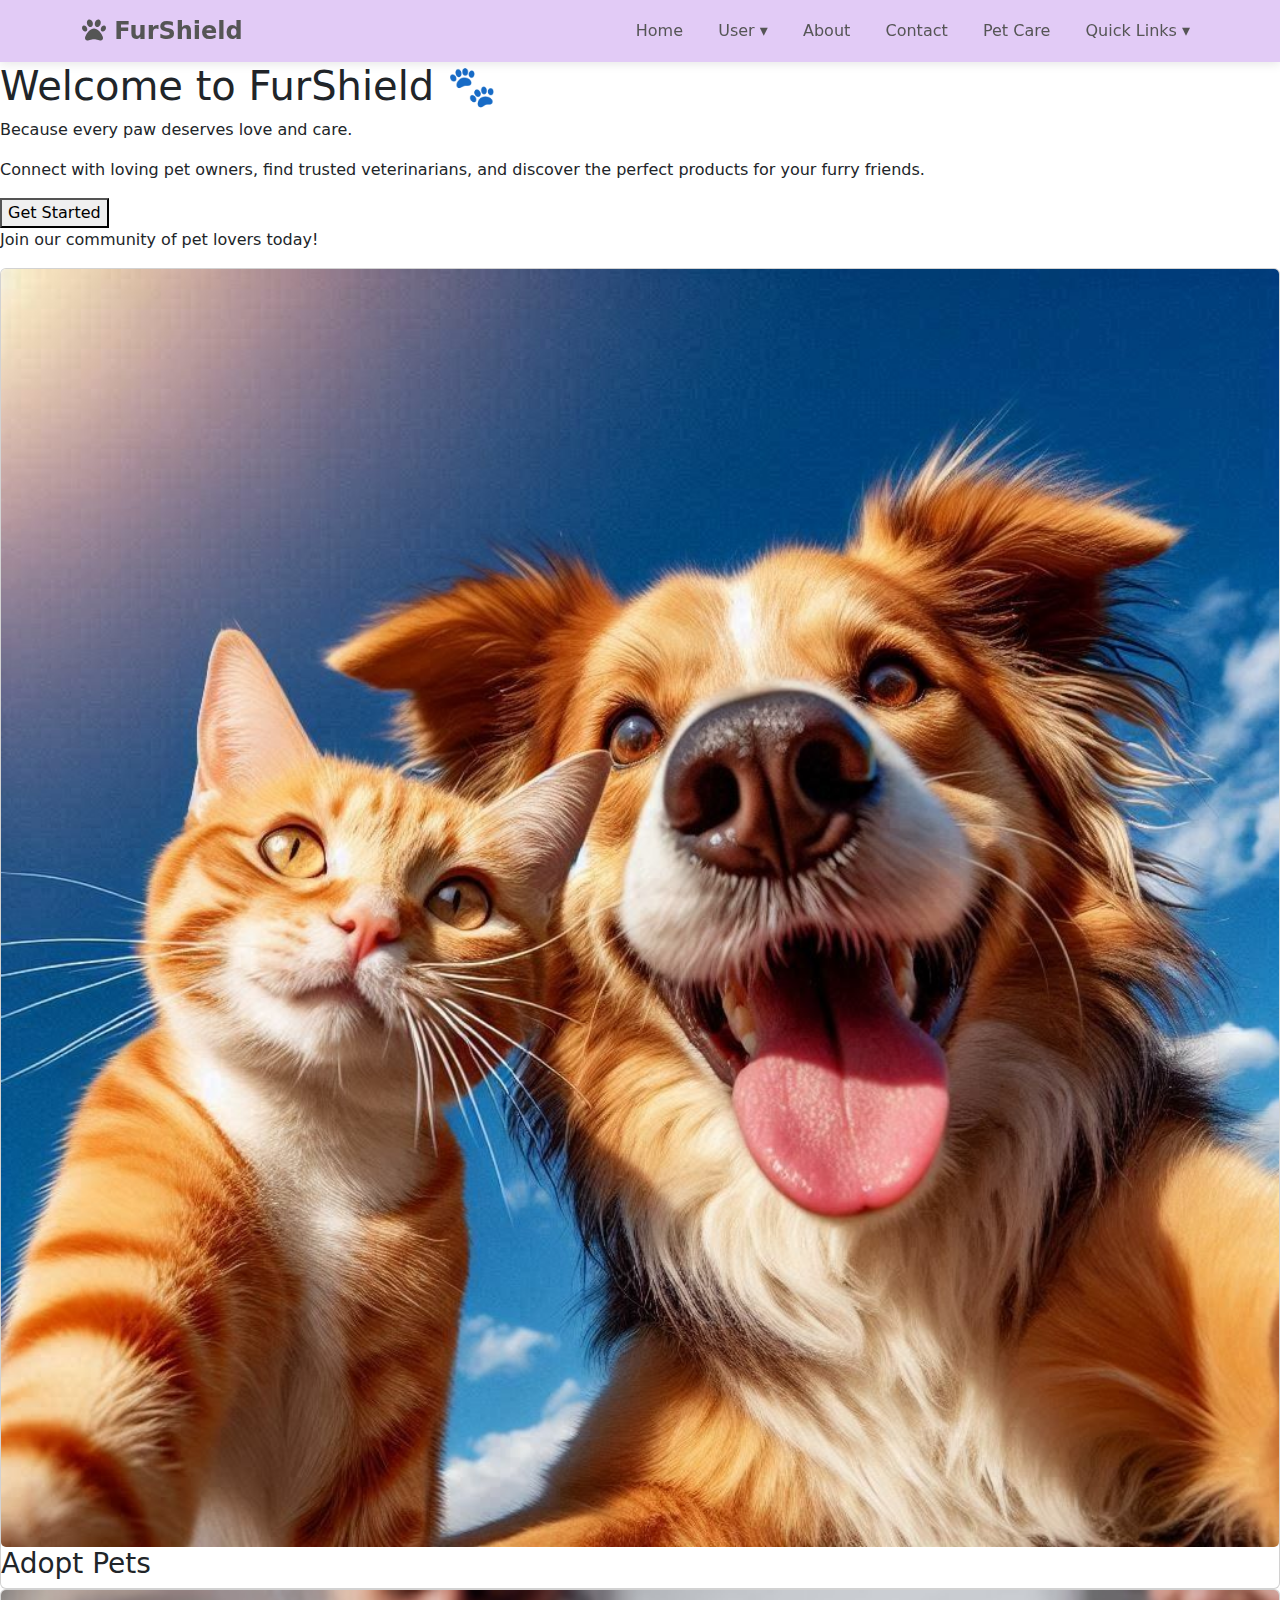
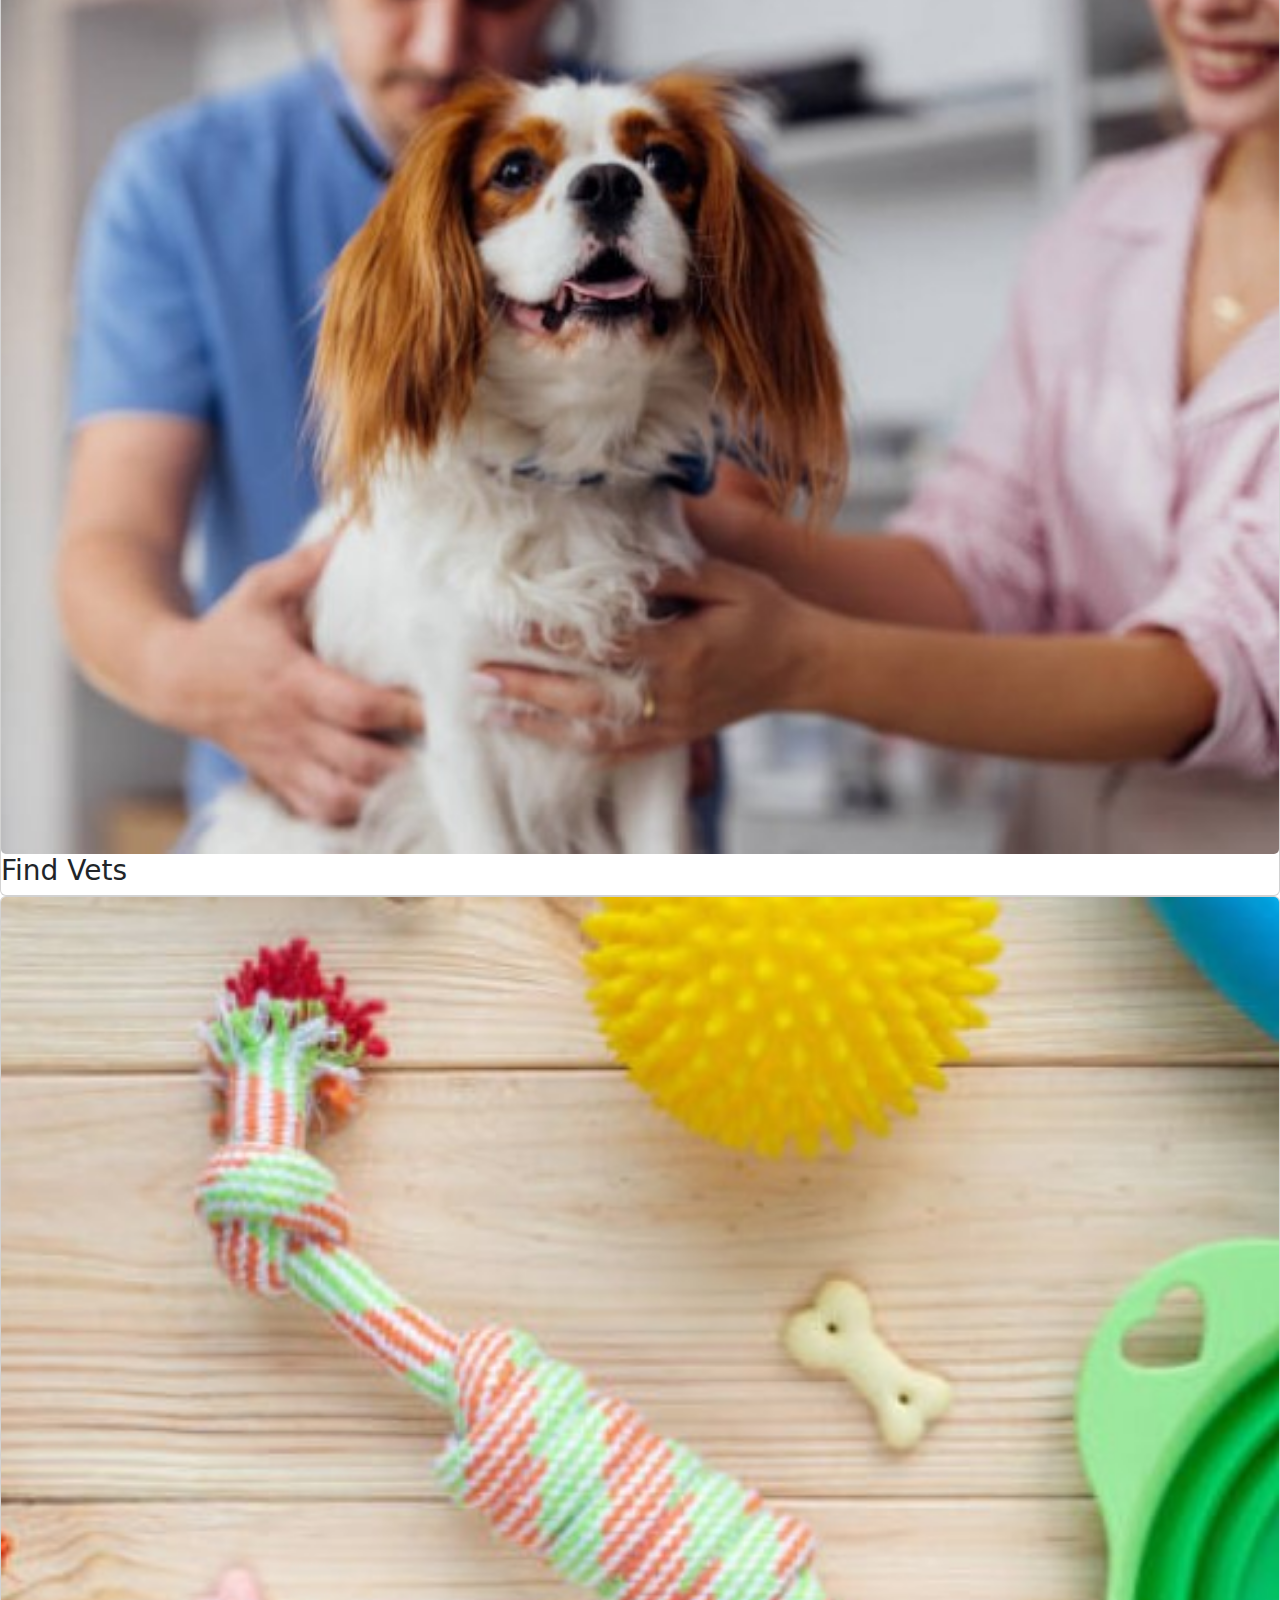
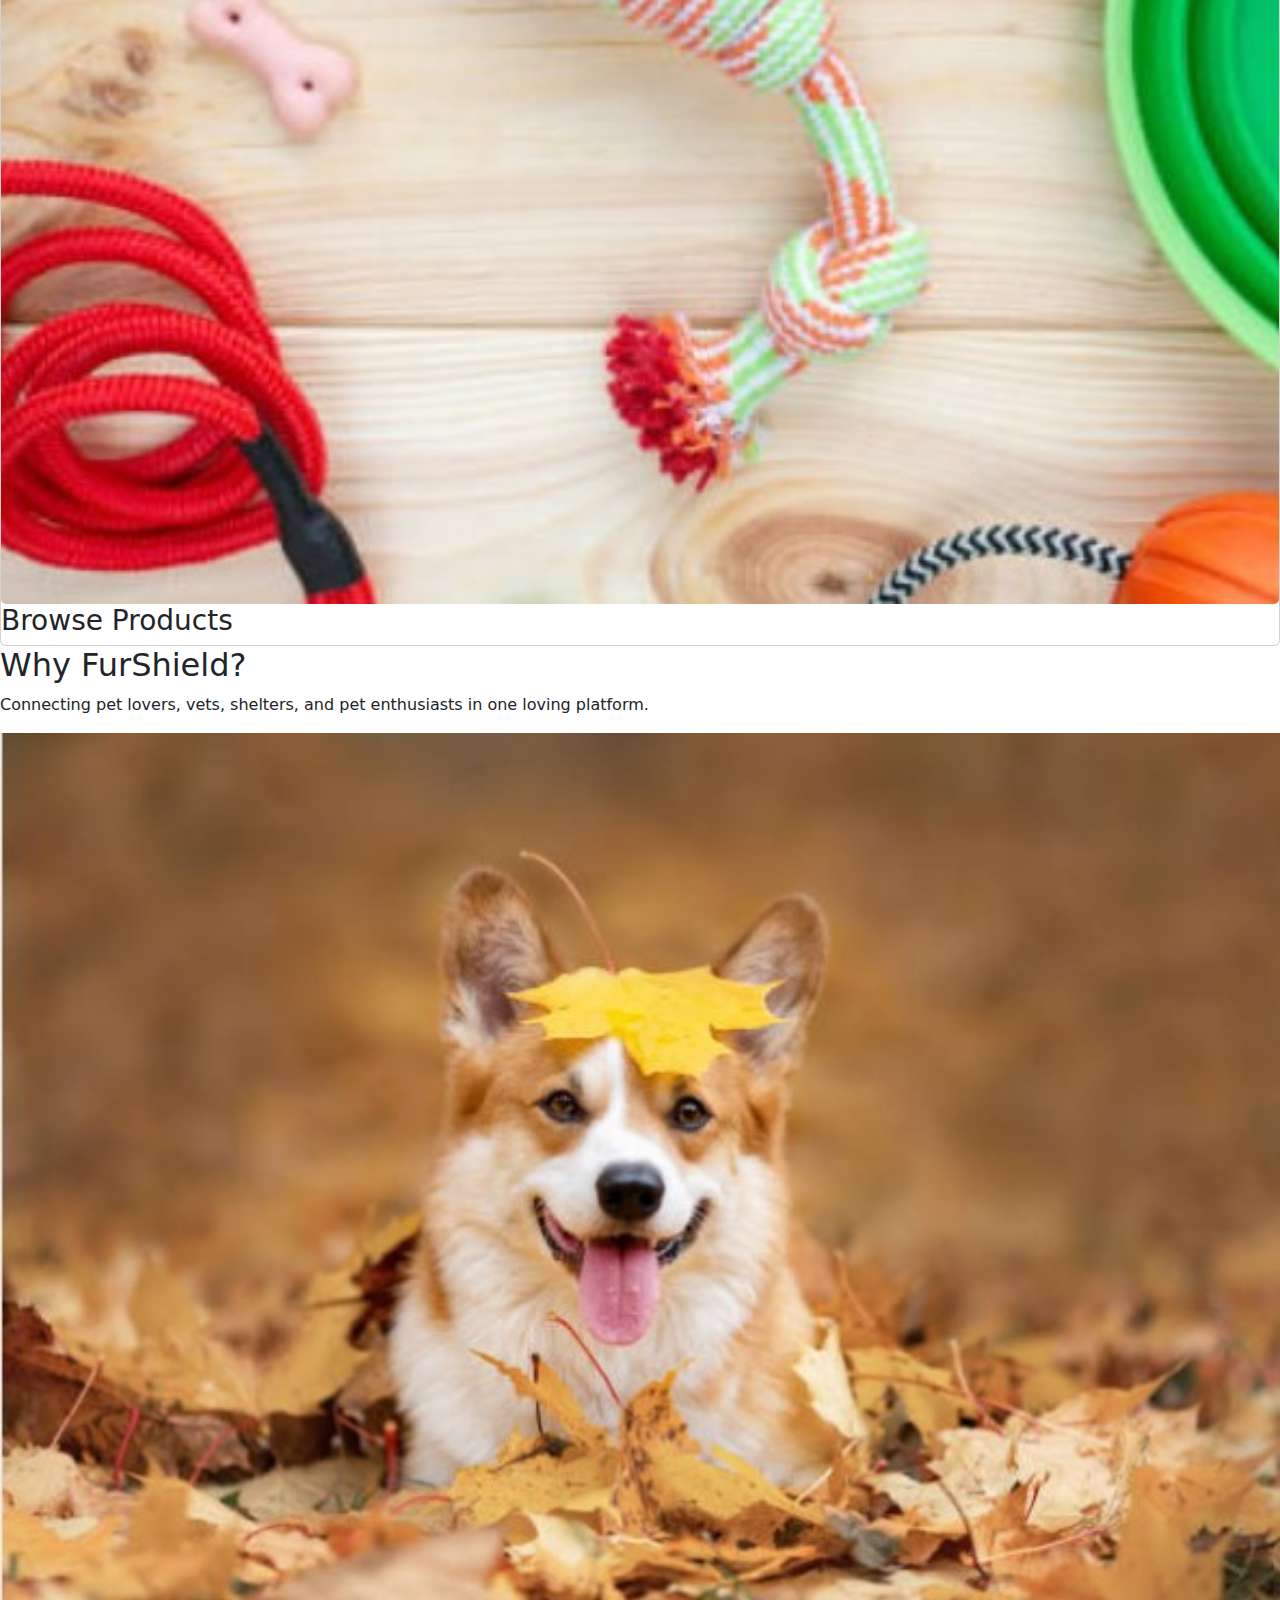
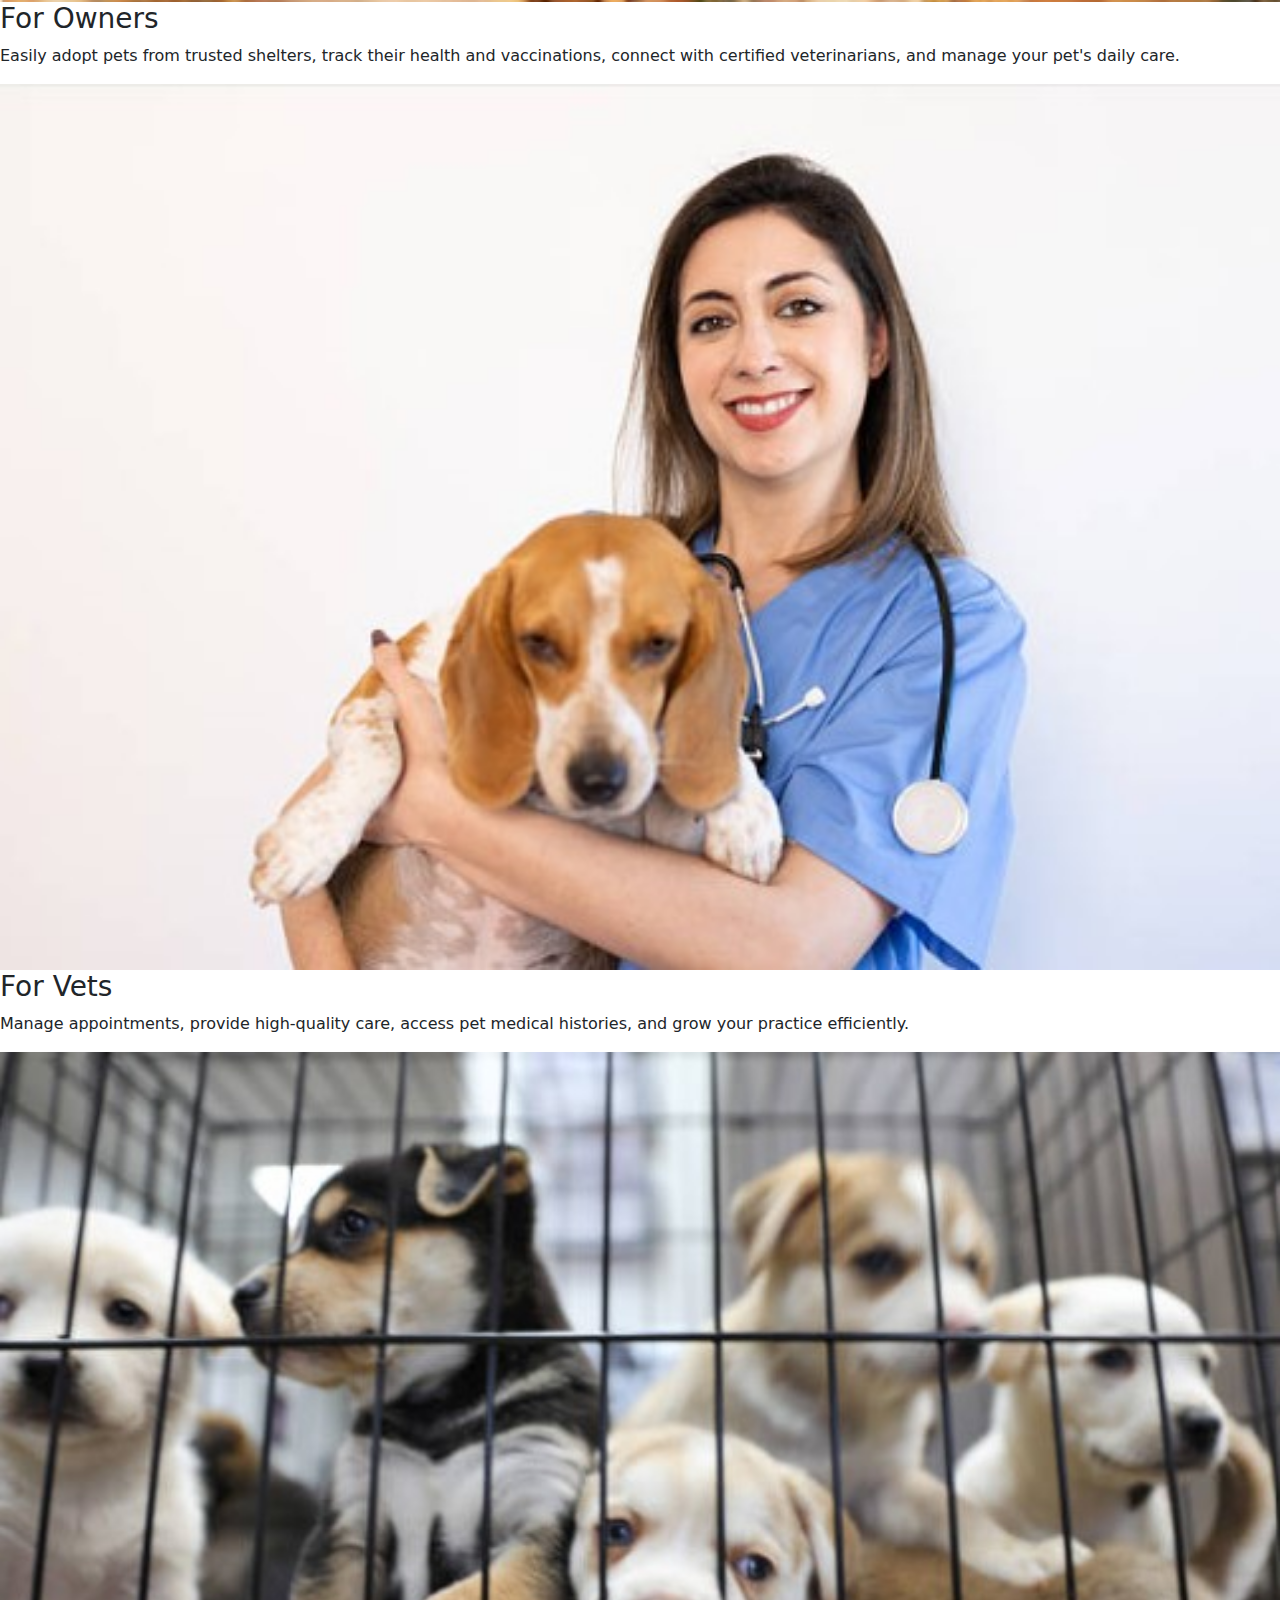
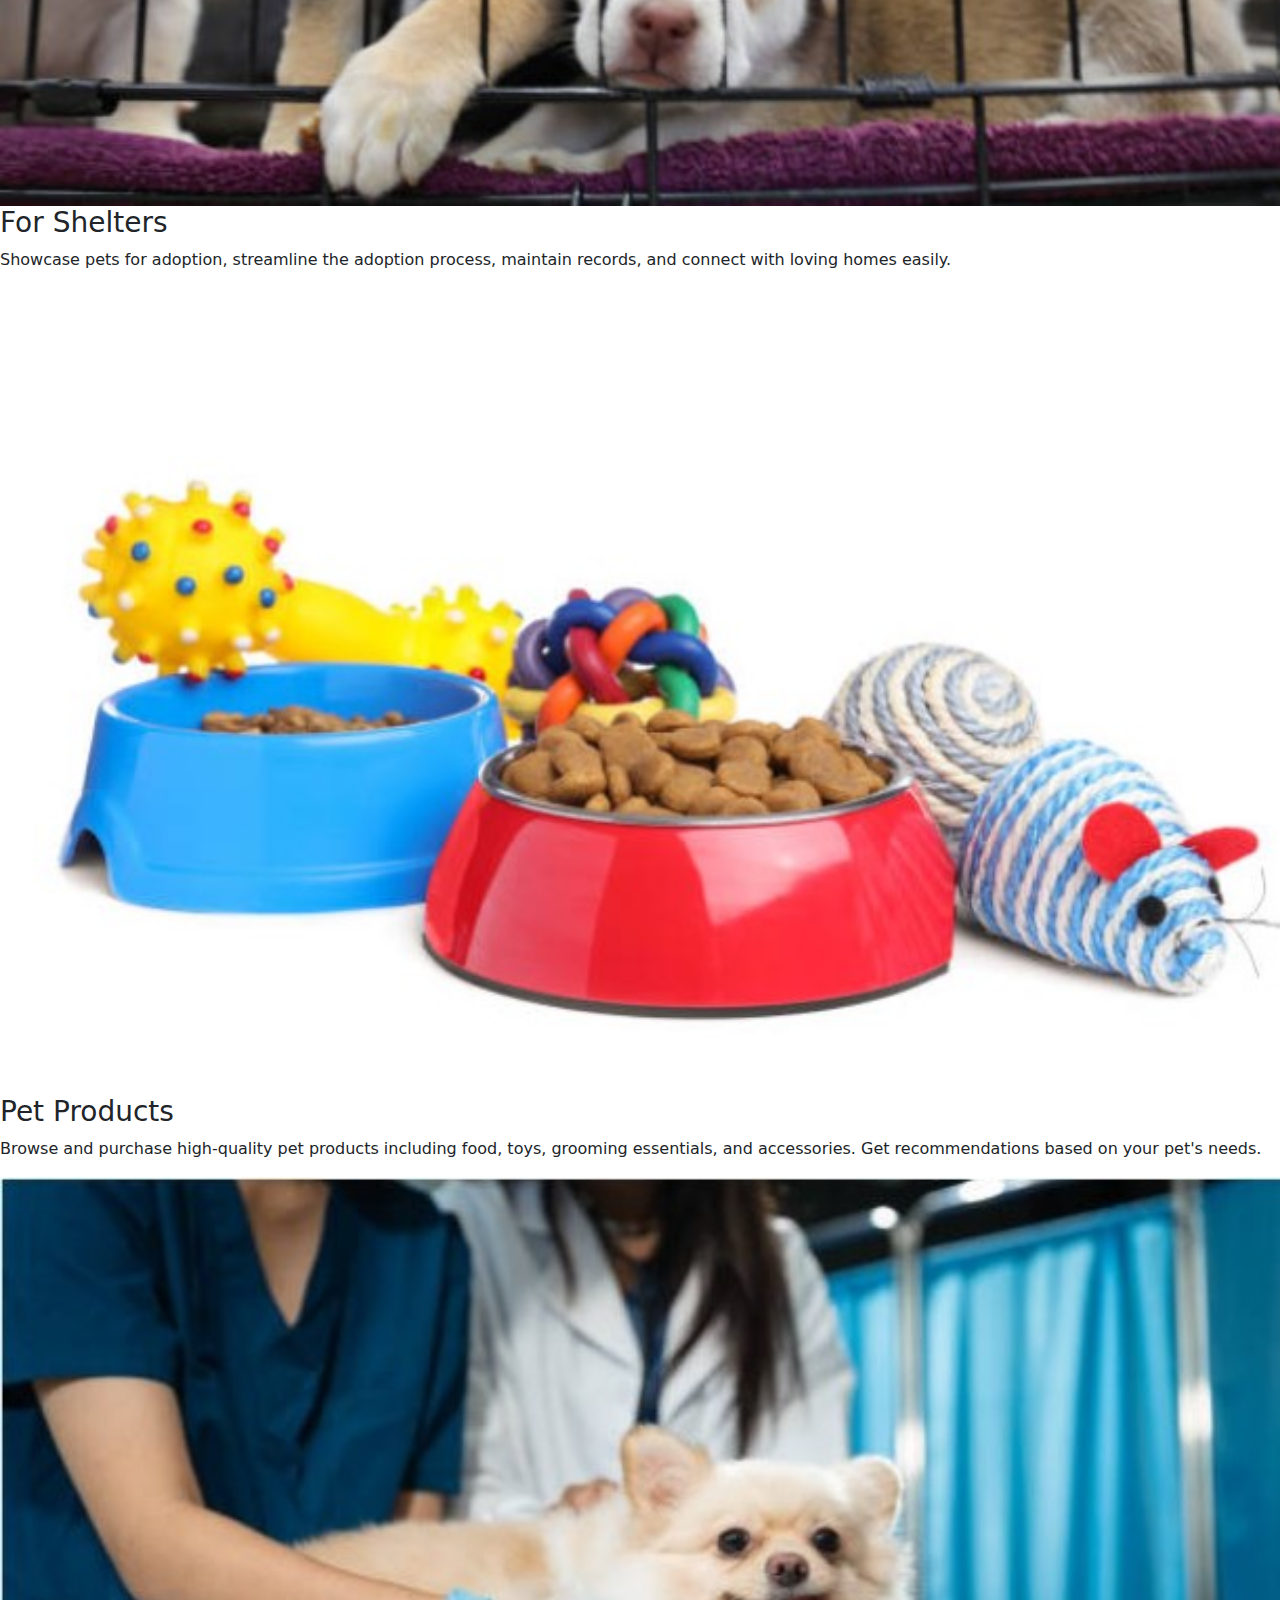
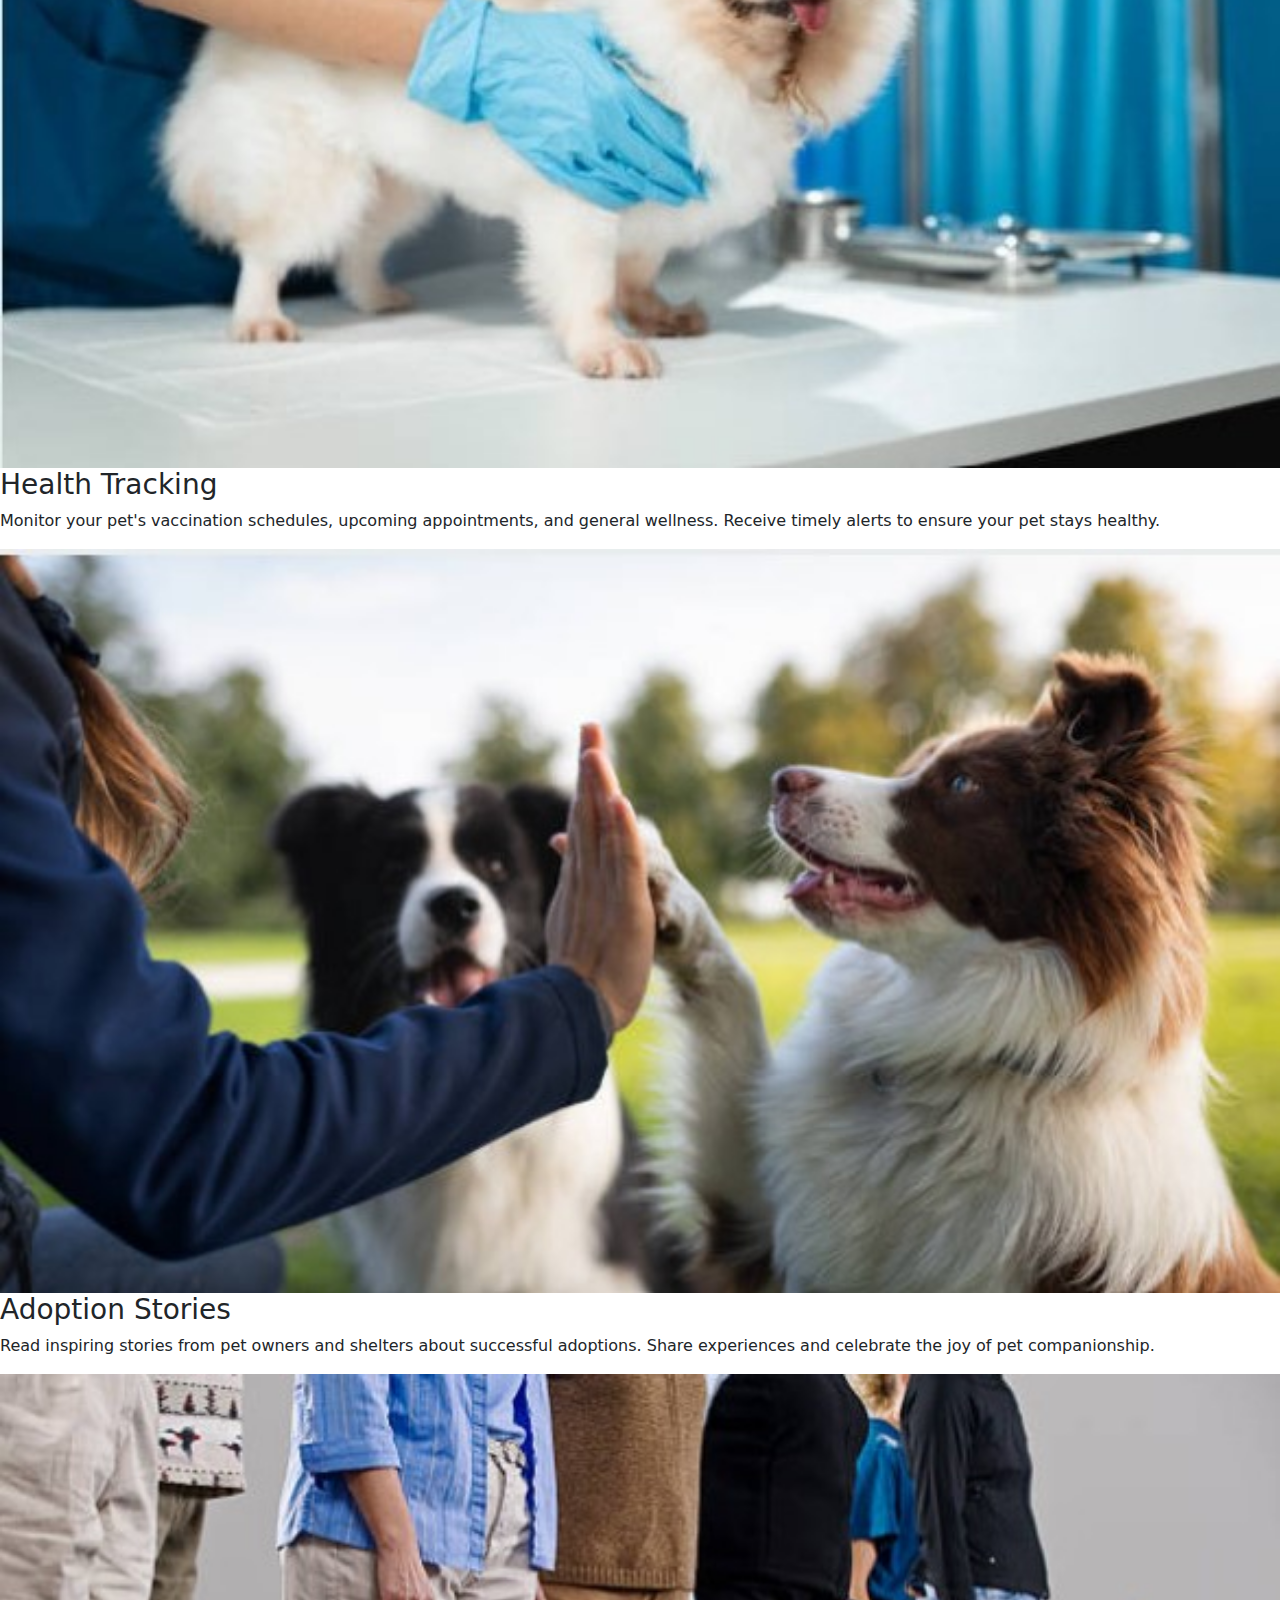
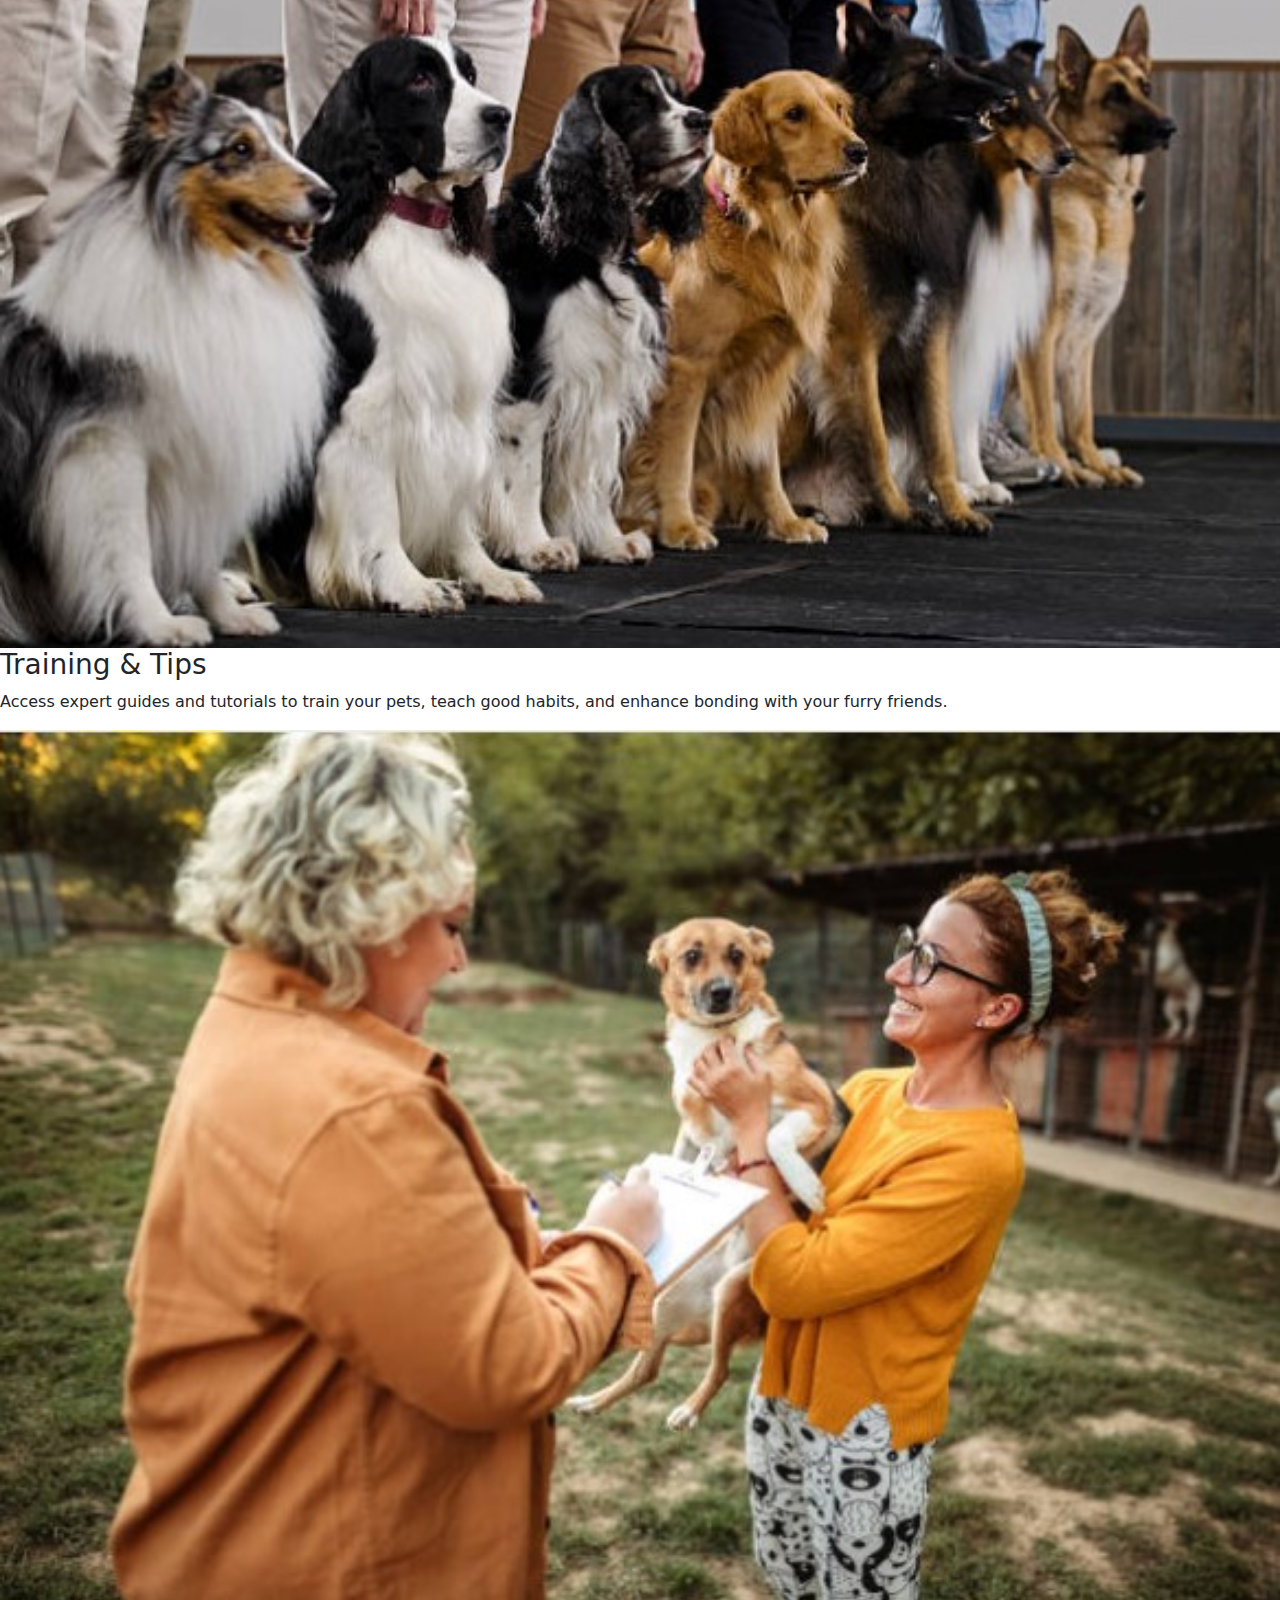
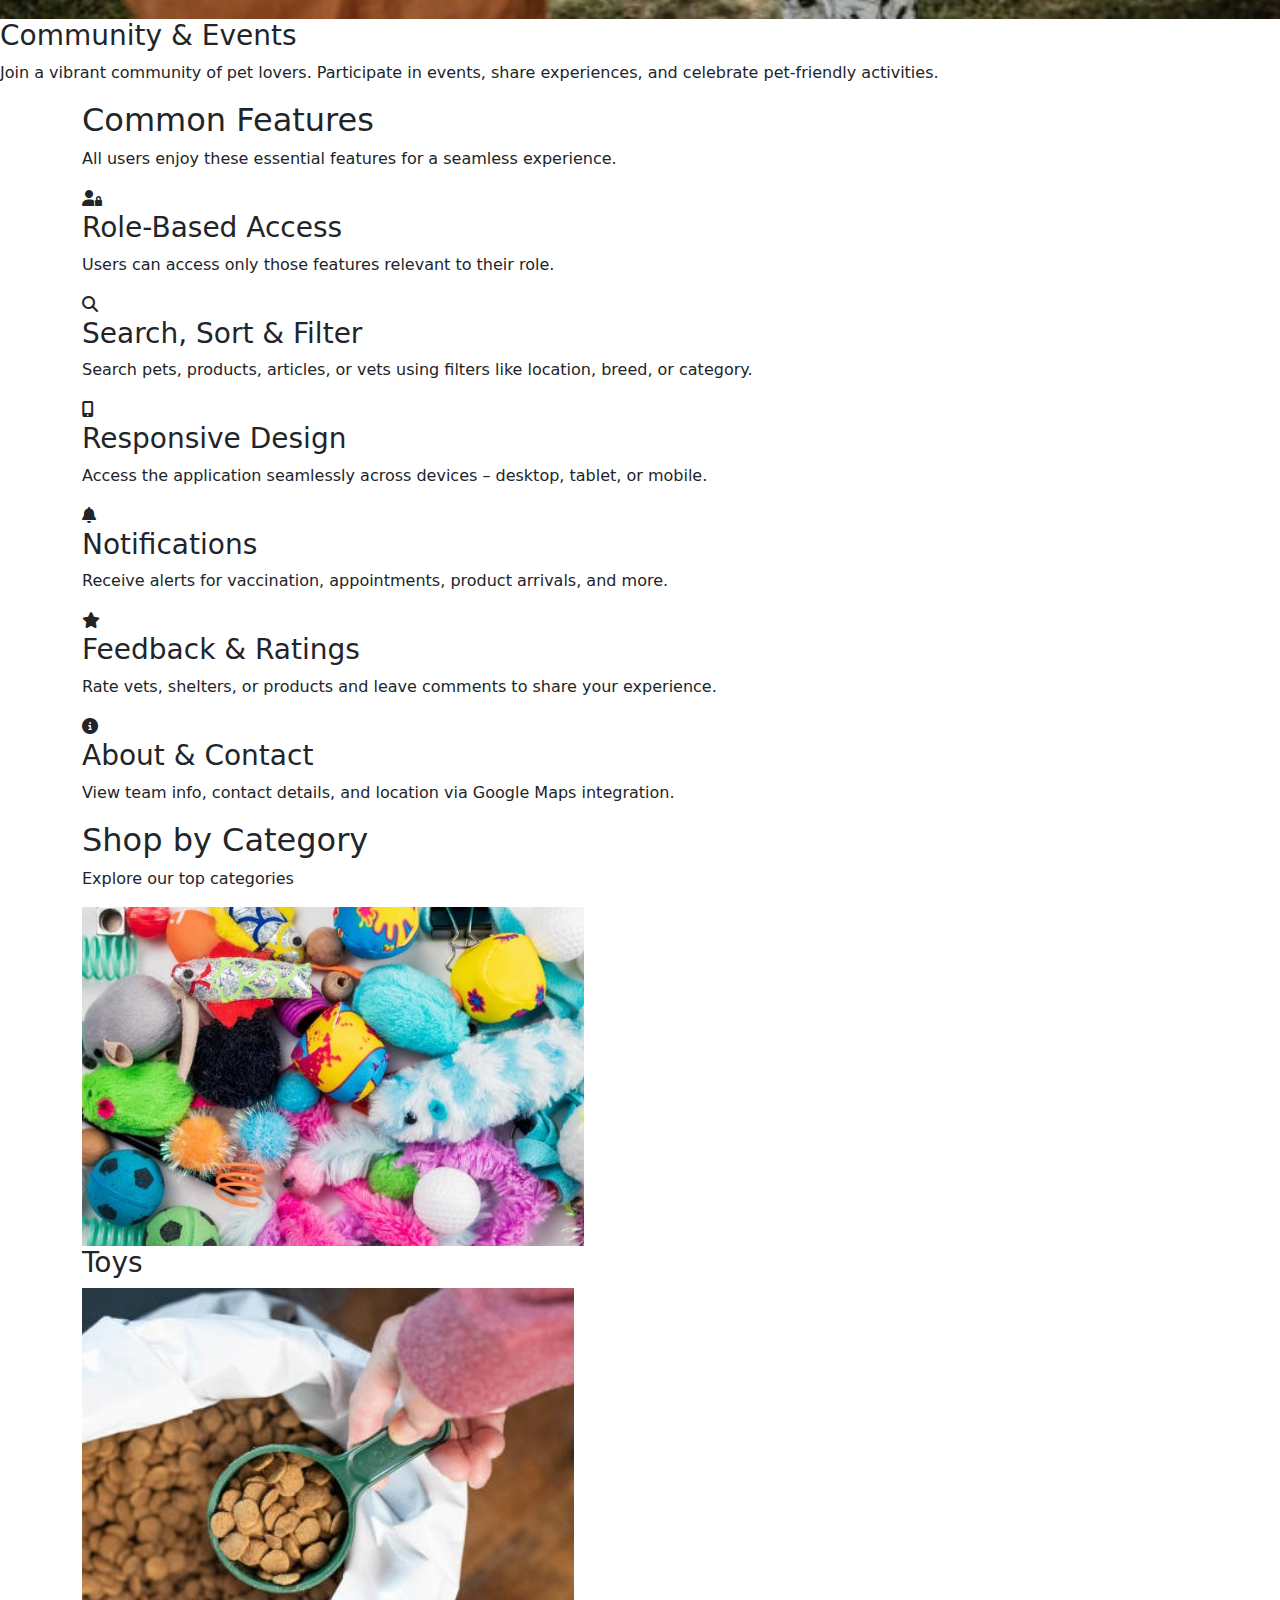
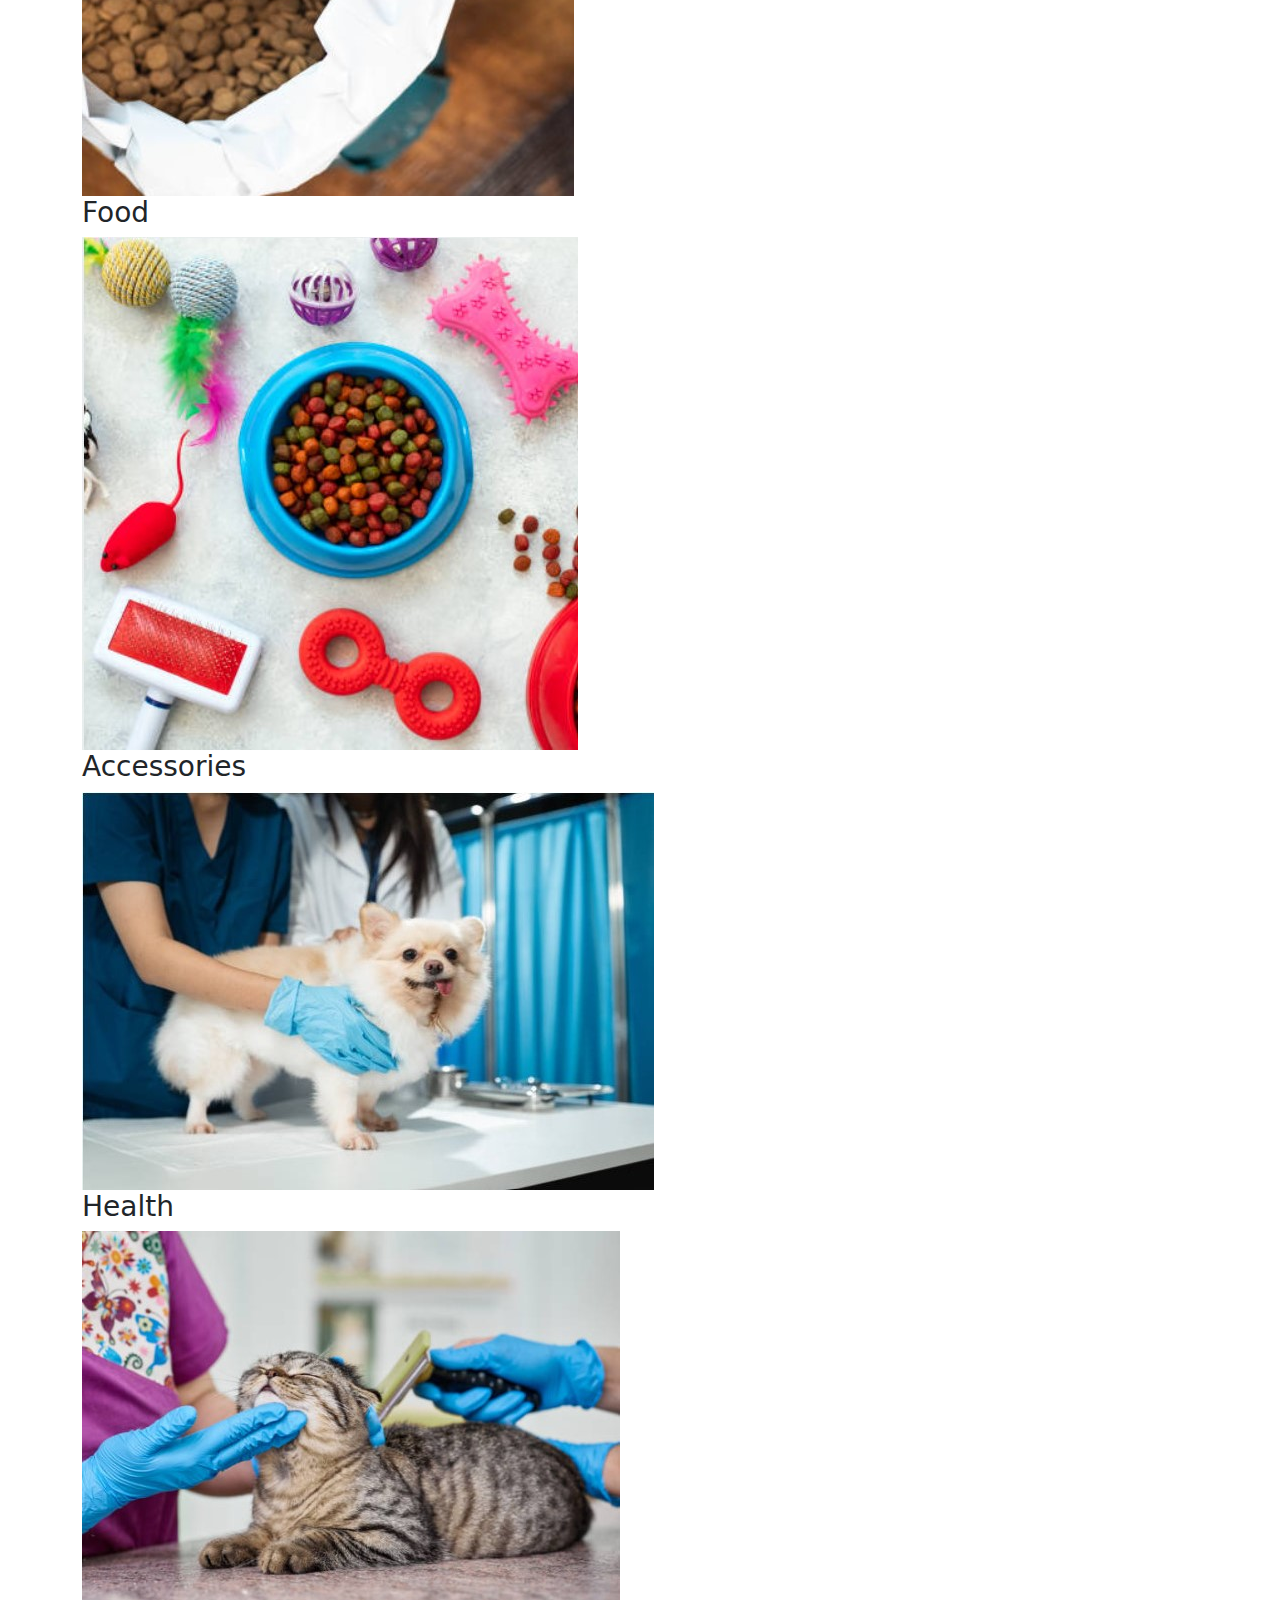
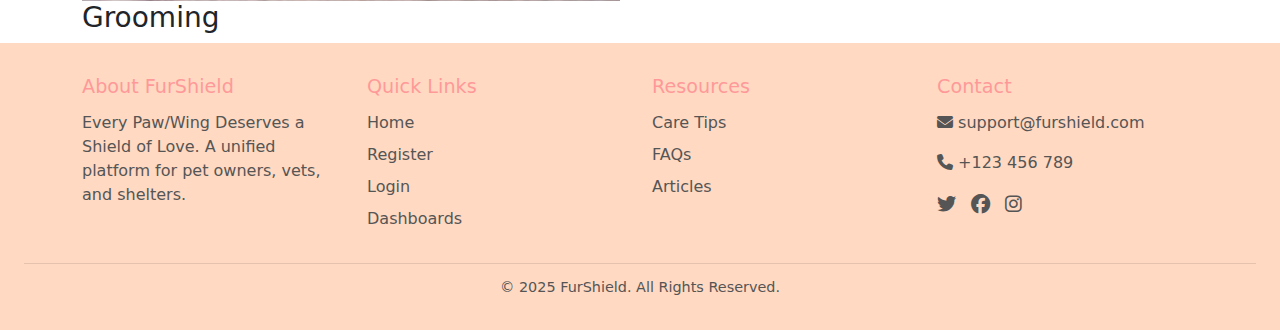
<file: html/index.html>
<!DOCTYPE html>
<html lang="en">
<head>
    <meta charset="UTF-8">
    <meta name="viewport" content="width=device-width, initial-scale=1.0">
  <link href="https://cdn.jsdelivr.net/npm/bootstrap@5.3.3/dist/css/bootstrap.min.css" rel="stylesheet">
  <link href="https://cdnjs.cloudflare.com/ajax/libs/font-awesome/6.6.0/css/all.min.css" rel="stylesheet">
<link href="https://fonts.googleapis.com/css2?family=Great+Vibes&family=Playfair+Display:ital@0;1&display=swap" rel="stylesheet">

  <link rel="stylesheet" href="../css/style.css">
    <title>Document</title>
</head>
<body>
<!-- ================= NAVBAR ================= -->
<header class="navbar">
  <div class="container nav-container">
    <div class="logo"><i class="fa-solid fa-paw"></i> FurShield</div>
    
    <nav class="nav-links" id="nav-links">
      <a href="index.html">Home</a>
      
      
      <!-- User Dropdown -->
      <div class="dropdown">
        <a href="#" class="dropbtn" id="userDrop">User ▾</a>
        <div class="dropdown-content" id="userMenu">
          <a href="login.html"><i class="fa-solid fa-right-to-bracket"></i> Login</a>
        </div>
      </div>

      <a href="about.html">About</a>
      <a href="contact.html">Contact</a>
      <a href="faqs.html">Pet Care</a>

      <!-- Quick Links Dropdown -->
      <div class="dropdown">
        <a href="#" class="dropbtn" id="quickDrop">Quick Links ▾</a>
        <div class="dropdown-content" id="quickMenu">
          <a href="#"><i class="fa-solid fa-dog"></i> Adopt Pets</a>
          <a href="#"><i class="fa-solid fa-stethoscope"></i> Find Vets</a>
          <a href="#"><i class="fa-solid fa-bone"></i> Browse Products</a>
        </div>
      </div>
    </nav>

    <!-- Hamburger for mobile -->
    <div class="menu-toggle" id="menu-toggle"><i class="fa-solid fa-bars"></i></div>
  </div>
</header>
<!-- Hero Section -->
<section class="hero">
  <div class="hero-overlay">
    <div class="hero-left">
      <h1>Welcome to FurShield 🐾</h1>
      <p class="subline">Because every paw deserves love and care.</p>
      <p class="support-text">
        Connect with loving pet owners, find trusted veterinarians, and discover the perfect products for your furry friends.
      </p>
     <button class="cta-button" onclick="location.href='#quicklinks'">
  Get Started
</button>



      <p class="micro-copy">Join our community of pet lovers today!</p>
    </div>
  </div>
</section>

<!-- ========== Quick Links Section ========== -->

<section class="quick-links">
  <div class="card animate-card">
    <img src="../images/adopt1.jpg" alt="Adopt Pets" class="card-img">
    <div class="card-overlay">
      <h3>Adopt Pets</h3>
    </div>
  </div>

  <div class="card animate-card">
    <img src="../images/vet1.jpg" alt="Find Vets" class="card-img">
    <div class="card-overlay">
      <h3>Find Vets</h3>
    </div>
  </div>

  <div class="card animate-card">
    <img src="../images/products1.jpg" alt="Browse Products" class="card-img">
    <div class="card-overlay">
      <h3>Browse Products</h3>
    </div>
  </div>
</section>


<!-- ================= Purpose Section ================= -->
<section class="purpose-section">
  <div class="purpose-container">
    <!-- Heading -->
    <div class="purpose-header">
      <h2>Why FurShield?</h2>
      <p>Connecting pet lovers, vets, shelters, and pet enthusiasts in one loving platform.</p>
    </div>

    <!-- Cards Container -->
    <div class="purpose-cards">
      <!-- Card 1 -->
      <div class="purpose-card animate-card">
        <img src="../images/pet1.jpg" alt="For Owners" class="card-img">
        <div class="card-overlay">
          <h3>For Owners</h3>
          <p>
            Easily adopt pets from trusted shelters, track their health and vaccinations,
            connect with certified veterinarians, and manage your pet's daily care.
          </p>
        </div>
      </div>

      <!-- Card 2 -->
      <div class="purpose-card animate-card">
        <img src="../images/pet2.jpg" alt="For Vets" class="card-img">
        <div class="card-overlay">
          <h3>For Vets</h3>
          <p>
            Manage appointments, provide high-quality care, access pet medical histories,
            and grow your practice efficiently.
          </p>
        </div>
      </div>

      <!-- Card 3 -->
      <div class="purpose-card animate-card">
        <img src="../images/pet3.jpg" alt="For Shelters" class="card-img">
        <div class="card-overlay">
          <h3>For Shelters</h3>
          <p>
            Showcase pets for adoption, streamline the adoption process, maintain records,
            and connect with loving homes easily.
          </p>
        </div>
      </div>

      <!-- Card 4 -->
      <div class="purpose-card animate-card">
        <img src="../images/product.jpg" alt="Pet Products" class="card-img">
        <div class="card-overlay">
          <h3>Pet Products</h3>
          <p>
            Browse and purchase high-quality pet products including food, toys, grooming essentials,
            and accessories. Get recommendations based on your pet's needs.
          </p>
        </div>
      </div>

      <!-- Card 5 -->
      <div class="purpose-card animate-card">
        <img src="../images/health.jpg" alt="Health Tracking" class="card-img">
        <div class="card-overlay">
          <h3>Health Tracking</h3>
          <p>
            Monitor your pet's vaccination schedules, upcoming appointments, and general wellness.
            Receive timely alerts to ensure your pet stays healthy.
          </p>
        </div>
      </div>

      <!-- Card 6 -->
      <div class="purpose-card animate-card">
        <img src="../images/stories.jpg" alt="Adoption Stories" class="card-img">
        <div class="card-overlay">
          <h3>Adoption Stories</h3>
          <p>
            Read inspiring stories from pet owners and shelters about successful adoptions.
            Share experiences and celebrate the joy of pet companionship.
          </p>
        </div>
      </div>

      <!-- Card 7 -->
      <div class="purpose-card animate-card">
        <img src="../images/training .jpg" alt="Training & Tips" class="card-img">
        <div class="card-overlay">
          <h3>Training & Tips</h3>
          <p>
            Access expert guides and tutorials to train your pets, teach good habits,
            and enhance bonding with your furry friends.
          </p>
        </div>
      </div>

      <!-- Card 8 -->
      <div class="purpose-card animate-card">
        <img src="../images/community .jpg" alt="Community & Events" class="card-img">
        <div class="card-overlay">
          <h3>Community & Events</h3>
          <p>
            Join a vibrant community of pet lovers. Participate in events, share experiences,
            and celebrate pet-friendly activities.
          </p>
        </div>
      </div>
    </div>
  </div>
</section>


<!-- ================= Common Features Section ================= -->
<section class="common-features">
  <div class="container features-container">
    <!-- Heading -->
    <div class="features-header">
      <h2>Common Features</h2>
      <p>All users enjoy these essential features for a seamless experience.</p>
    </div>

    <!-- Features Cards -->
    <div class="features-cards">
      <!-- Card 1 -->
      <div class="feature-card animate-card">
        <i class="fa-solid fa-user-lock"></i>
        <h3>Role-Based Access</h3>
        <p>Users can access only those features relevant to their role.</p>
      </div>

      <!-- Card 2 -->
      <div class="feature-card animate-card">
        <i class="fa-solid fa-magnifying-glass"></i>
        <h3>Search, Sort & Filter</h3>
        <p>Search pets, products, articles, or vets using filters like location, breed, or category.</p>
      </div>

      <!-- Card 3 -->
      <div class="feature-card animate-card">
        <i class="fa-solid fa-mobile-screen-button"></i>
        <h3>Responsive Design</h3>
        <p>Access the application seamlessly across devices – desktop, tablet, or mobile.</p>
      </div>

      <!-- Card 4 -->
      <div class="feature-card animate-card">
        <i class="fa-solid fa-bell"></i>
        <h3>Notifications</h3>
        <p>Receive alerts for vaccination, appointments, product arrivals, and more.</p>
      </div>

      <!-- Card 5 -->
      <div class="feature-card animate-card">
        <i class="fa-solid fa-star"></i>
        <h3>Feedback & Ratings</h3>
        <p>Rate vets, shelters, or products and leave comments to share your experience.</p>
      </div>

      <!-- Card 6 -->
      <div class="feature-card animate-card">
        <i class="fa-solid fa-info-circle"></i>
        <h3>About & Contact</h3>
        <p>View team info, contact details, and location via Google Maps integration.</p>
      </div>
    </div>
  </div>
</section>

<!-- ================= Product Grid Section ================= -->
<section class="product-grid">
  <div class="container">
    <!-- Section Heading -->
    <div class="grid-header">
      <h2>Shop by Category</h2>
      <p>Explore our top categories</p>
    </div>

    <!-- Product Grid -->
    <div class="grid-container">
      <!-- Card 1 -->
      <div class="product-card">
        <img src="../images/toys.jpg" alt="Toys">
        <h3>Toys</h3>
      </div>

      <!-- Card 2 -->
      <div class="product-card">
        <img src="../images/food .jpg" alt="Food">
        <h3>Food</h3>
      </div>

      <!-- Card 3 -->
      <div class="product-card">
        <img src="../images/accessories .jpg" alt="Accessories">
        <h3>Accessories</h3>
      </div>

      <!-- Card 4 -->
      <div class="product-card">
        <img src="../images/health.jpg" alt="Health">
        <h3>Health</h3>
      </div>

      <!-- Card 5 -->
      <div class="product-card">
        <img src="../images/grooming.jpg" alt="Grooming">
        <h3>Grooming</h3>
      </div>
    </div>
  </div>
</section>





<!-- ================= FOOTER ================= -->
<footer class="footer">
  <div class="container footer-container">
    <div class="footer-col">
      <h4>About FurShield</h4>
      <p>Every Paw/Wing Deserves a Shield of Love.  
         A unified platform for pet owners, vets, and shelters.</p>
    </div>
    <div class="footer-col">
      <h4>Quick Links</h4>
      <ul>
        <li><a href="index.html">Home</a></li>
        <li><a href="register.html">Register</a></li>
        <li><a href="login.html">Login</a></li>
        <li><a href="#">Dashboards</a></li>
      </ul>
    </div>
    <div class="footer-col">
      <h4>Resources</h4>
      <ul>
        <li><a href="#">Care Tips</a></li>
        <li><a href="#">FAQs</a></li>
        <li><a href="#">Articles</a></li>
      </ul>
    </div>
    <div class="footer-col">
      <h4>Contact</h4>
      <p><i class="fa-solid fa-envelope"></i> support@furshield.com</p>
      <p><i class="fa-solid fa-phone"></i> +123 456 789</p>
      <div class="socials">
        <a href="#"><i class="fa-brands fa-twitter"></i></a>
        <a href="#"><i class="fa-brands fa-facebook"></i></a>
        <a href="#"><i class="fa-brands fa-instagram"></i></a>
      </div>
    </div>
  </div>
  <div class="footer-bottom">
    <p>© 2025 FurShield. All Rights Reserved.</p>
  </div>
</footer>
    <script src="../js/script.js"></script>

</body>
</html>
</file>
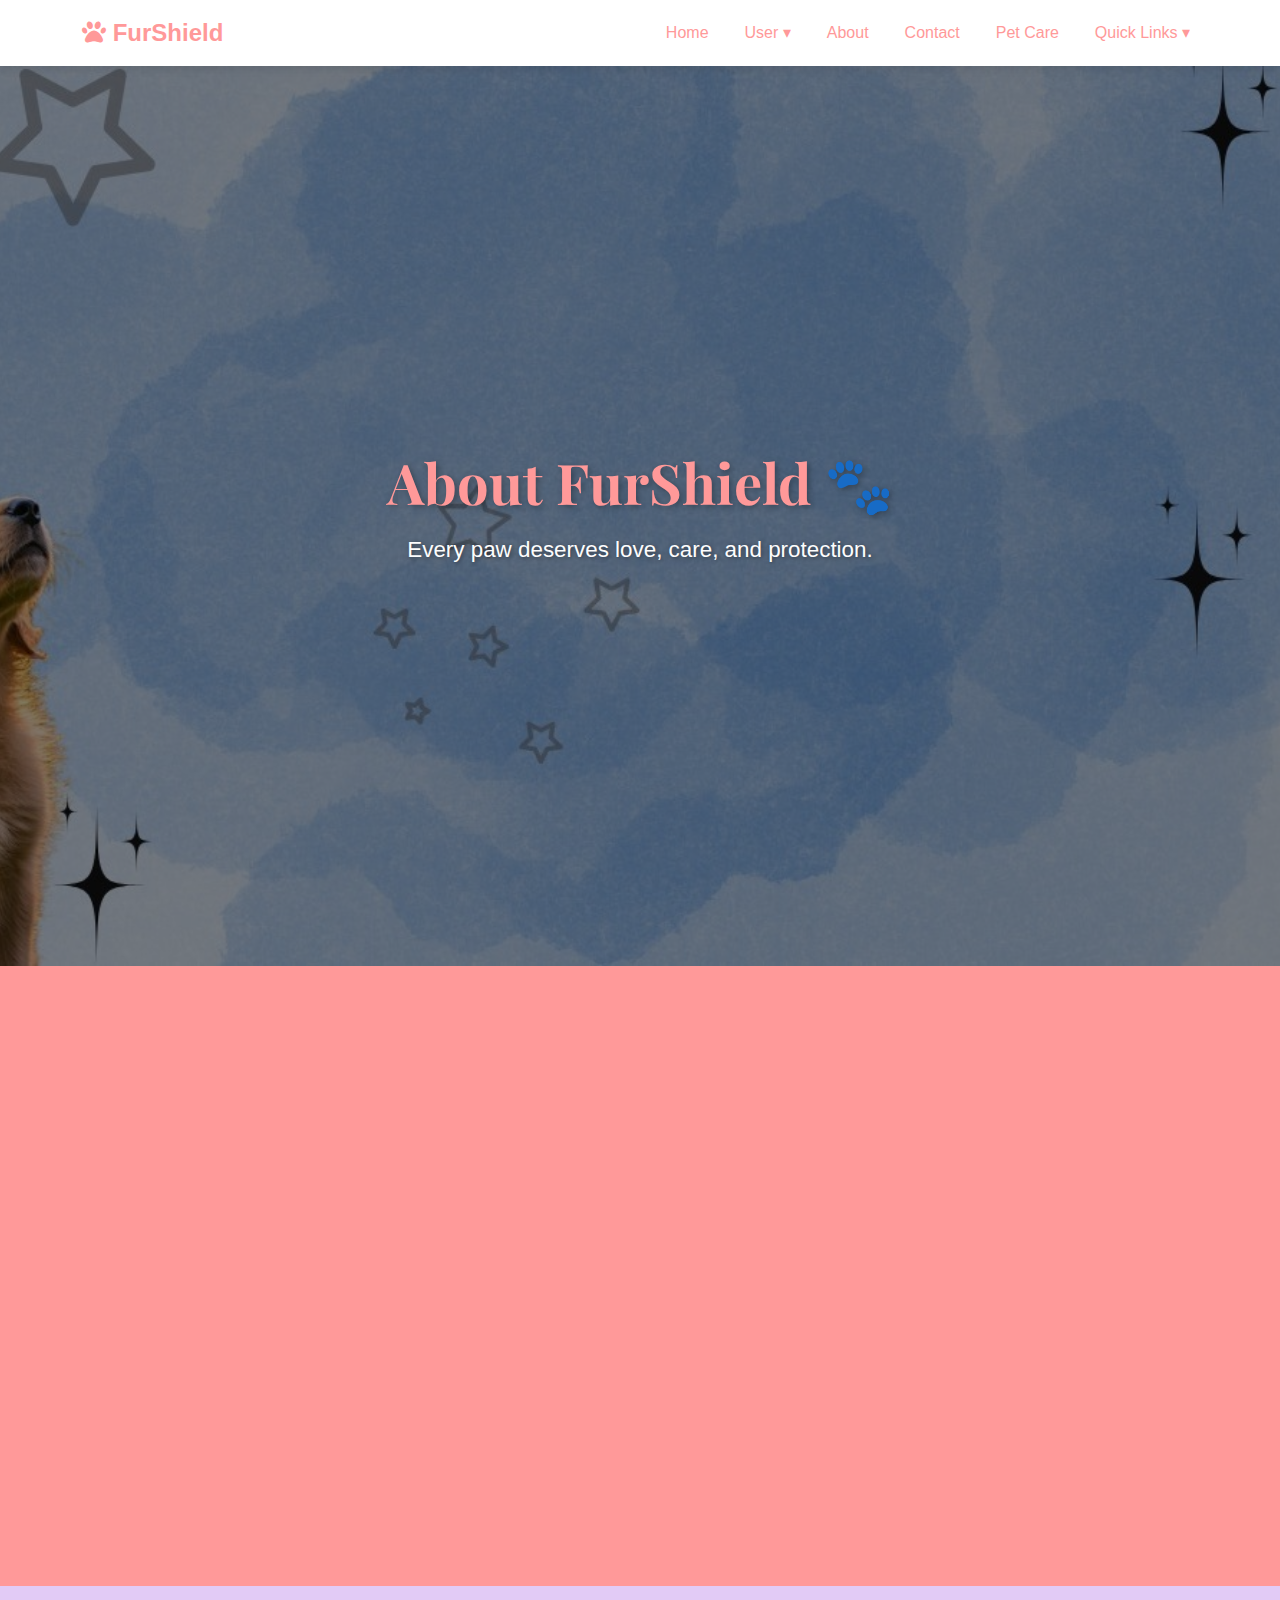
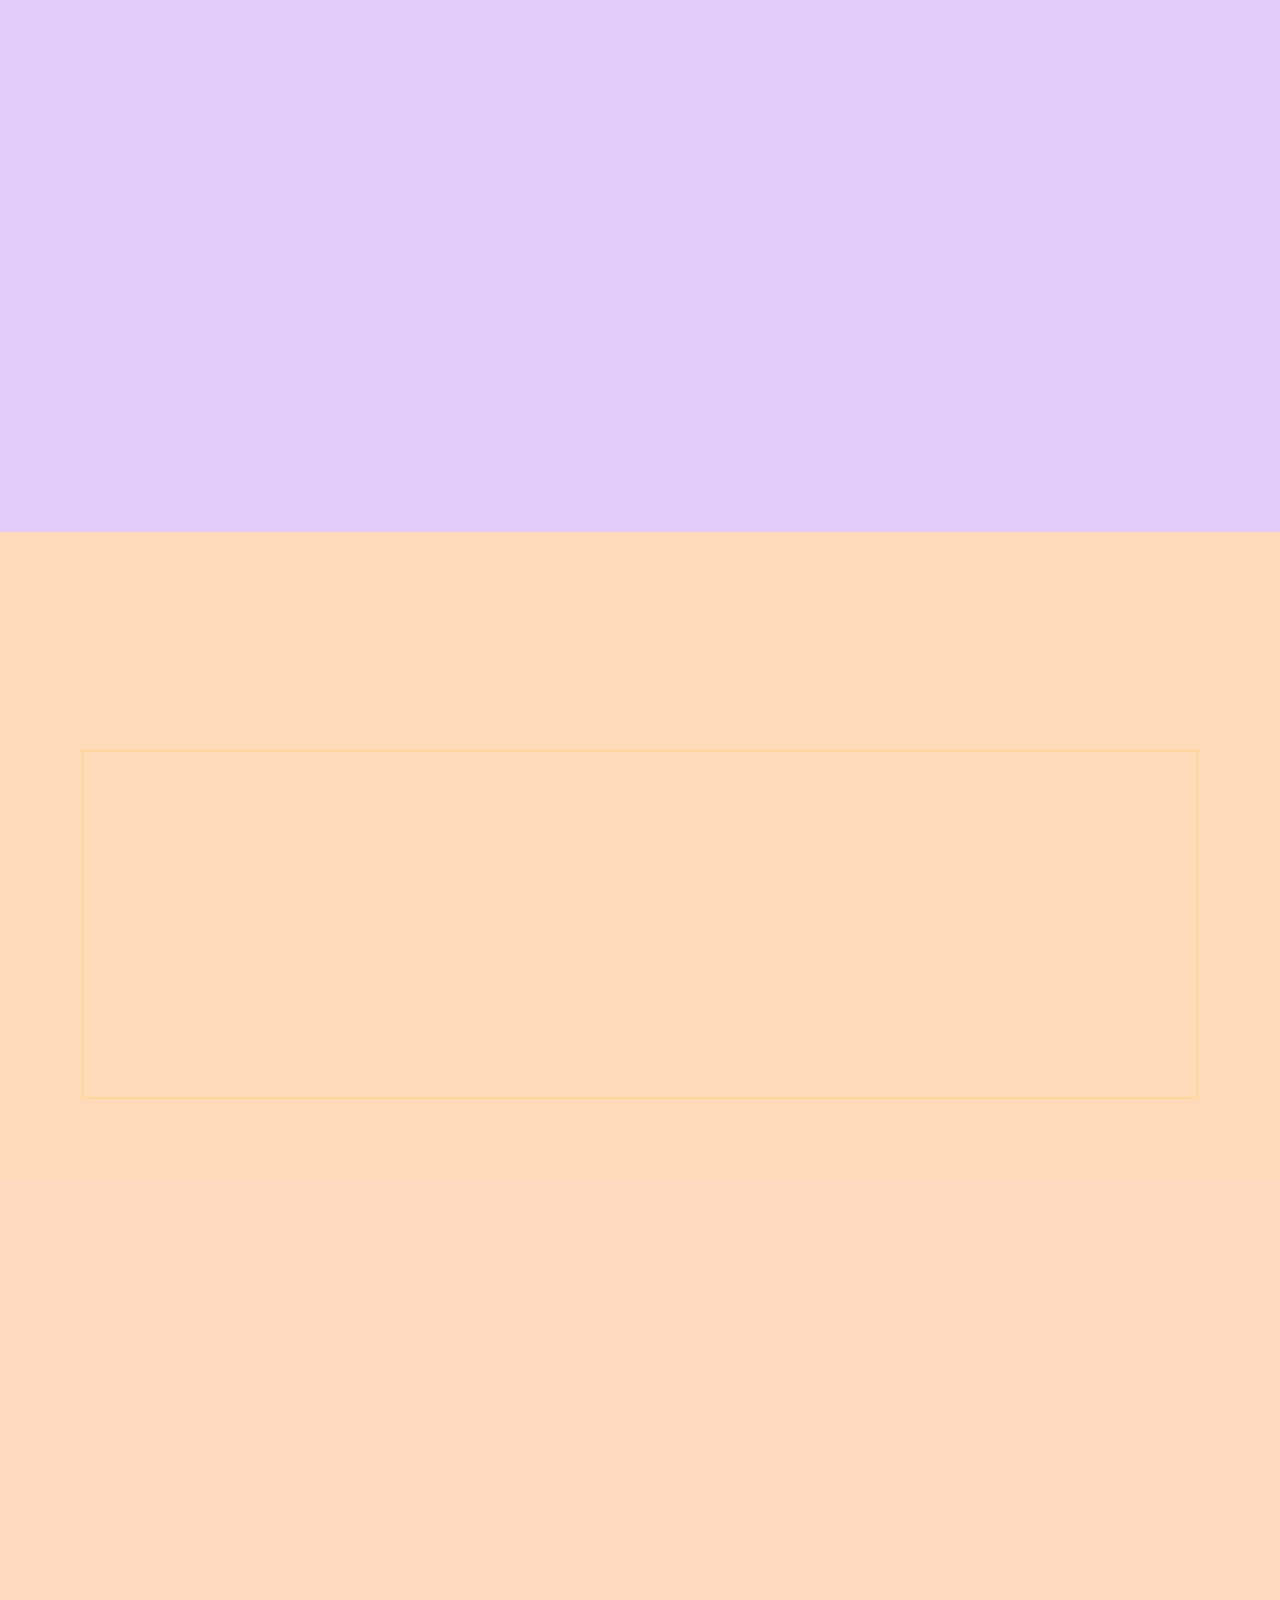
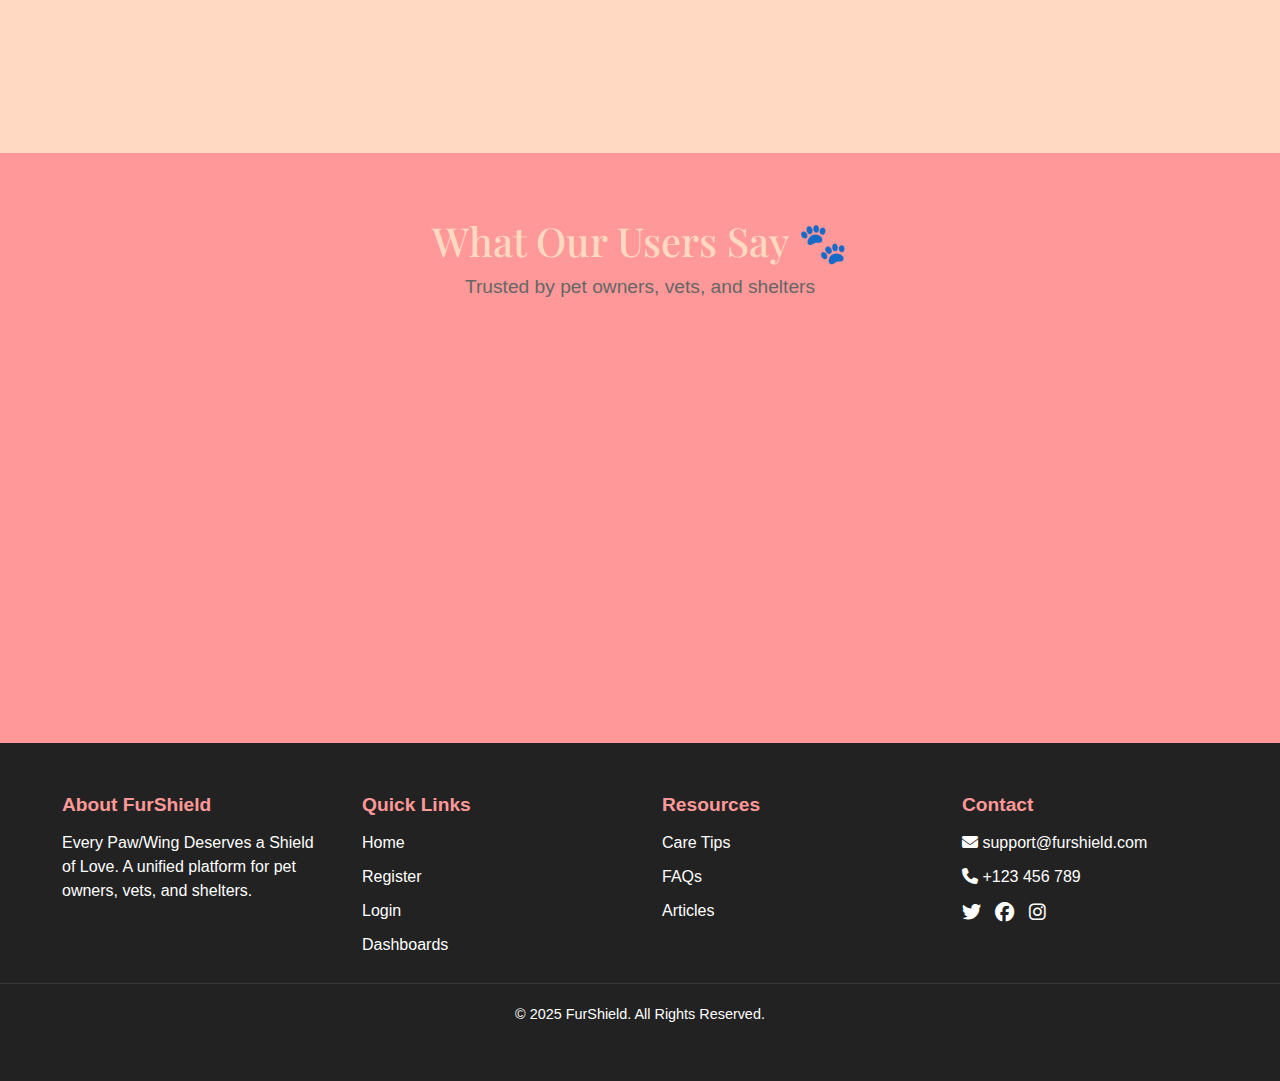
<file: html/about.html>
<!DOCTYPE html>
<html lang="en">
<head>
    <meta charset="UTF-8">
    <meta name="viewport" content="width=device-width, initial-scale=1.0">
  <link href="https://cdn.jsdelivr.net/npm/bootstrap@5.3.3/dist/css/bootstrap.min.css" rel="stylesheet">
  <link href="https://cdnjs.cloudflare.com/ajax/libs/font-awesome/6.6.0/css/all.min.css" rel="stylesheet">
<link href="https://fonts.googleapis.com/css2?family=Great+Vibes&family=Playfair+Display:ital@0;1&display=swap" rel="stylesheet">

  <link rel="stylesheet" href="../css/style.css">
  <link rel="stylesheet" href="../css/about.css">
    <title>Document</title>
</head>
<body>
   <!-- ================= NAVBAR ================= -->
<header class="navbar">
  <div class="container nav-container">
    <div class="logo"><i class="fa-solid fa-paw"></i> FurShield</div>
    
    <nav class="nav-links" id="nav-links">
      <a href="index.html">Home</a>
     
      
      
      <div class="dropdown">
        <a href="#" class="dropbtn" id="userDrop">User ▾</a>
        <div class="dropdown-content" id="userMenu">
          <a href="login.html"><i class="fa-solid fa-right-to-bracket"></i> Login</a>
        </div>
      </div>

      <a href="about.html">About</a>
      <a href="contact.html">Contact</a>
       <a href="faqs.html">Pet Care</a>

      <div class="dropdown">
        <a href="#" class="dropbtn" id="quickDrop">Quick Links ▾</a>
        <div class="dropdown-content" id="quickMenu">
          <a href="#"><i class="fa-solid fa-dog"></i> Adopt Pets</a>
          <a href="#"><i class="fa-solid fa-stethoscope"></i> Find Vets</a>
          <a href="#"><i class="fa-solid fa-bone"></i> Browse Products</a>
        </div>
      </div>
    </nav>

 
    <div class="menu-toggle" id="menu-toggle"><i class="fa-solid fa-bars"></i></div>
  </div>
</header>


<!-- 🌟 About Hero Section -->
<section class="about-hero">
  <div class="about-overlay">
    <h1>About FurShield 🐾</h1>
    <p>Every paw deserves love, care, and protection.</p>
  </div>
</section>


<!-- ================= Our Story Section ================= -->
<section id="our-story" class="our-story">
  <div class="story-grid">

    
    <div class="story-image animate-left">
      <img src="../images/story.jpg" alt="Caring for a puppy">
    </div>

    <div class="story-text animate-right">
      <h2>Our Story</h2>
      <p>
        It all began with a tiny, abandoned puppy found on the streets. Inspired by its courage and innocence, we made a promise: to create a platform where every paw could receive the care, love, and support it deserved.
      </p>
      <p>
        Today, FurShield brings pet owners, veterinarians, and shelters together on one friendly platform.
      </p>
      <p>
        We're building a community where every paw finds help, every owner finds guidance, and everyone feels part of something bigger. Join us in this journey of compassion, care, and connection.
      </p>
    </div>

  </div>
</section>


<!-- ================= Mission & Vision Section ================= -->
<section id="mission-vision" class="mission-vision">
  <div class="container">
    <h2 class="section-title">Our Mission & Vision</h2>
    <p class="section-subtitle">
      At FurShield, we aim to make pet care easier, safer, and more connected for everyone.
    </p>

    <div class="mission-grid">
      <div class="mission-card animate-card delay1">
        <div class="icon">
          <i class="fa-solid fa-heart"></i>
        </div>
        <h3>Compassion</h3>
        <p>We believe every pet deserves love, care, and protection from harm.</p>
      </div>

      <div class="mission-card animate-card delay2">
        <div class="icon">
          <i class="fa-solid fa-shield-cat"></i>
        </div>
        <h3>Safety</h3>
        <p>We provide trusted resources for owners, vets, and shelters alike.</p>
      </div>

      <div class="mission-card animate-card delay3">
        <div class="icon">
          <i class="fa-solid fa-users"></i>
        </div>
        <h3>Community</h3>
        <p>Building a network where pet owners, vets, and shelters support each other.</p>
      </div>
    </div>
  </div>
</section>

<!-- ================= Meet the Team Section ================= -->
<section id="meet-the-team" class="meet-the-team">
  <div class="container">
    <h2 class="section-title">Meet Our Team</h2>
    <p class="section-subtitle">Dedicated professionals making FurShield possible</p>

    <div class="team-grid">
      <div class="team-card animate-card delay1">
        <div class="team-image">
          <img src="../images/team2.jpeg" alt="Jane Doe">
        </div>
        <div class="team-info">
          <h3>Alizay Khan</h3>
          <p>Lead Veterinarian, ensuring pet care is always top-notch.</p>
        </div>
      </div>
      <div class="team-card animate-card delay2">
        <div class="team-image">
          <img src="../images/team3.png" alt="John Smith">
        </div>
        <div class="team-info">
          <h3>Abdul Moiz</h3>
          <p>Product Manager, curating the best pet products for our users.</p>
        </div>
      </div>
      <div class="team-card animate-card delay3">
        <div class="team-image">
          <img src="../images/team1.png" alt="Michael Lee">
        </div>
        <div class="team-info">
          <h3>Omar Farooq</h3>
          <p>Community Manager, connecting owners, vets, and shelters.</p>
        </div>
      </div>
      <div class="team-card animate-card delay4">
        <div class="team-image">
          <img src="../images/team4.png" alt="David Brown">
        </div>
        <div class="team-info">
          <h3>Minhaj Ur Rehman</h3>
          <p>Software Engineer, building seamless FurShield experiences.</p>
        </div>
      </div>
    </div>
  </div>
</section>

<!-- ================= Our Values Section ================= -->
<section id="our-values" class="our-values">
  <div class="container">
    <h2 class="section-title">Our Values</h2>
    <p class="section-subtitle">What drives FurShield and keeps us dedicated to pets and their families.</p>

    <div class="values-grid">
      <div class="value-card animate-card delay1">
        <div class="icon"><i class="fa-solid fa-hand-holding-heart"></i></div>
        <h3>Compassion</h3>
        <p>Every pet deserves kindness and care, no matter their story.</p>
      </div>

      <div class="value-card animate-card delay2">
        <div class="icon"><i class="fa-solid fa-paw"></i></div>
        <h3>Dedication</h3>
        <p>We stay committed to improving pet care every single day.</p>
      </div>

      <div class="value-card animate-card delay3">
        <div class="icon"><i class="fa-solid fa-lightbulb"></i></div>
        <h3>Innovation</h3>
        <p>Using modern tools and ideas to make pet care simpler and smarter.</p>
      </div>

      <div class="value-card animate-card delay4">
        <div class="icon"><i class="fa-solid fa-people-group"></i></div>
        <h3>Community</h3>
        <p>Creating a trusted network where pet owners and experts connect.</p>
      </div>
    </div>
  </div>
</section>

<!-- ================= Feedback & Ratings Section ================= -->
<section class="feedback" id="feedback">
  <h2 class="section-title">What Our Users Say 🐾</h2>
  <p class="section-subtitle">Trusted by pet owners, vets, and shelters</p>

  <div class="feedback-container">
    <!-- Card 1 -->
    <div class="feedback-card animate-card">
      <img src="../images/client1 (1).jpg" alt="User 1" class="user-img">
      <h3>Sarah Johnson</h3>
      <p class="user-role">Pet Owner</p>
      <p class="review">"FurShield helped me find the best vet for my puppy.
        The process was smooth and stress-free!"</p>
      <div class="stars">★★★★★</div>
    </div>

    <!-- Card 2 -->
    <div class="feedback-card animate-card">
      <img src="../images/client2.jpg" alt="User 2" class="user-img">
      <h3>Dr. Ahmed</h3>
      <p class="user-role">Veterinarian</p>
      <p class="review">"Great platform to connect with pet owners.
        The rating system builds real trust!"</p>
      <div class="stars">★★★★☆</div>
    </div>

    <!-- Card 3 -->
    <div class="feedback-card animate-card">
      <img src="../images/client3.jpg" alt="User 3" class="user-img">
      <h3>Emily Brown</h3>
      <p class="user-role">Shelter Volunteer</p>
      <p class="review">"Loved how easy it was to list our shelter pets.
        Adoption requests doubled in weeks!"</p>
      <div class="stars">★★★★★</div>
    </div>
  </div>
</section>


<!-- ================= FOOTER ================= -->
<footer class="footer">
  <div class="container footer-container">
    <div class="footer-col">
      <h4>About FurShield</h4>
      <p>Every Paw/Wing Deserves a Shield of Love.  
         A unified platform for pet owners, vets, and shelters.</p>
    </div>
    <div class="footer-col">
      <h4>Quick Links</h4>
      <ul>
        <li><a href="index.html">Home</a></li>
        <li><a href="register.html">Register</a></li>
        <li><a href="login.html">Login</a></li>
        <li><a href="#">Dashboards</a></li>
      </ul>
    </div>
    <div class="footer-col">
      <h4>Resources</h4>
      <ul>
        <li><a href="#">Care Tips</a></li>
        <li><a href="#">FAQs</a></li>
        <li><a href="#">Articles</a></li>
      </ul>
    </div>
    <div class="footer-col">
      <h4>Contact</h4>
      <p><i class="fa-solid fa-envelope"></i> support@furshield.com</p>
      <p><i class="fa-solid fa-phone"></i> +123 456 789</p>
      <div class="socials">
        <a href="#"><i class="fa-brands fa-twitter"></i></a>
        <a href="#"><i class="fa-brands fa-facebook"></i></a>
        <a href="#"><i class="fa-brands fa-instagram"></i></a>
      </div>
    </div>
  </div>
  <div class="footer-bottom">
    <p>© 2025 FurShield. All Rights Reserved.</p>
  </div>
</footer>
    <script src="../js/script.js"></script>
    <script src="../js/about.js"></script>

</body>
</html>
</file>
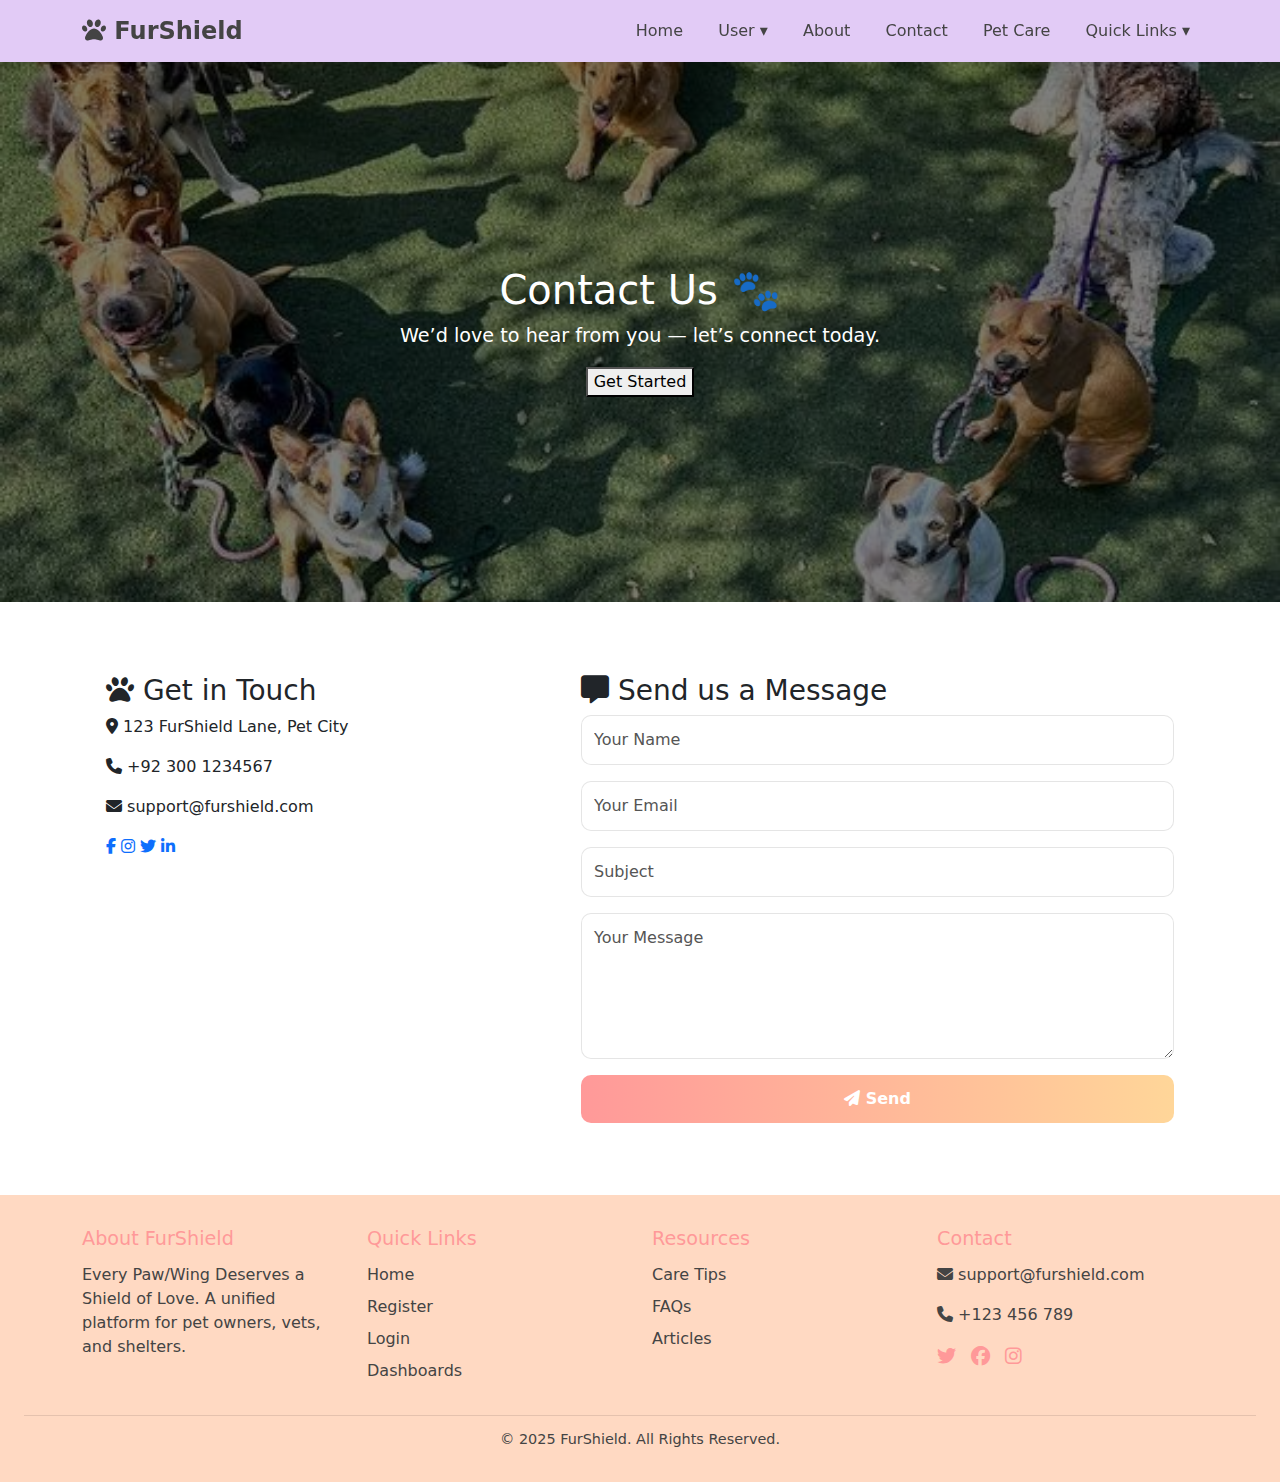
<file: html/contact.html>
<!DOCTYPE html>
<html lang="en">
<head>
    <meta charset="UTF-8">
    <meta name="viewport" content="width=device-width, initial-scale=1.0">
   <!-- Bootstrap CSS -->
  <link href="https://cdn.jsdelivr.net/npm/bootstrap@5.3.3/dist/css/bootstrap.min.css" rel="stylesheet">

  <!-- Font Awesome Icons -->
  <link href="https://cdnjs.cloudflare.com/ajax/libs/font-awesome/6.6.0/css/all.min.css" rel="stylesheet">

  <link rel="stylesheet" href="../css/style.css">
  <link rel="stylesheet" href="../css/contact.css">
    <title>Document</title>
</head>
<body>
    <!-- ================= NAVBAR ================= -->
<header class="navbar">
  <div class="container nav-container">
    <div class="logo"><i class="fa-solid fa-paw"></i> FurShield</div>
    
    <nav class="nav-links" id="nav-links">
      <a href="index.html">Home</a>
     
      
      <!-- User Dropdown -->
      <div class="dropdown">
        <a href="#" class="dropbtn" id="userDrop">User ▾</a>
        <div class="dropdown-content" id="userMenu">
          <a href="login.html"><i class="fa-solid fa-right-to-bracket"></i> Login</a>
        </div>
      </div>

      <a href="about.html">About</a>
      <a href="contact.html">Contact</a>
        <a href="faqs.html">Pet Care</a>
      <!-- Quick Links Dropdown -->
      <div class="dropdown">
        <a href="#" class="dropbtn" id="quickDrop">Quick Links ▾</a>
        <div class="dropdown-content" id="quickMenu">
          <a href="#"><i class="fa-solid fa-dog"></i> Adopt Pets</a>
          <a href="#"><i class="fa-solid fa-stethoscope"></i> Find Vets</a>
          <a href="#"><i class="fa-solid fa-bone"></i> Browse Products</a>
        </div>
      </div>
    </nav>

    <!-- Hamburger for mobile -->
    <div class="menu-toggle" id="menu-toggle"><i class="fa-solid fa-bars"></i></div>
  </div>
</header> 
<!-- ✅ Contact Hero Section -->
<section class="hero">
  <div class="hero-overlay">
    <h1>Contact Us 🐾</h1>
    <p>We’d love to hear from you — let’s connect today.</p>
    <button class="btn-cta" onclick="location.href='#contact-form'">Get Started</button>
  </div>
</section>


  <!-- ✅ Main Contact Section -->
  <section id="contact-form" class="contact container py-5">
    <div class="row g-4">
      <!-- Left Info + Map -->
      <div class="col-md-5">
        <div class="info-card p-4 mb-4">
          <h3><i class="fa-solid fa-paw"></i> Get in Touch</h3>
          <p><span class="icon-circle"><i class="fa-solid fa-location-dot"></i></span> 123 FurShield Lane, Pet City</p>
          <p><span class="icon-circle"><i class="fa-solid fa-phone"></i></span> +92 300 1234567</p>
          <p><span class="icon-circle"><i class="fa-solid fa-envelope"></i></span> support@furshield.com</p>

          <!-- Social -->
          <div class="social-icons mt-3">
            <a href="#"><i class="fa-brands fa-facebook-f"></i></a>
            <a href="#"><i class="fa-brands fa-instagram"></i></a>
            <a href="#"><i class="fa-brands fa-twitter"></i></a>
            <a href="#"><i class="fa-brands fa-linkedin-in"></i></a>
          </div>
        </div>

        <!-- Map -->
        <div class="map-card">
          <iframe src="https://www.google.com/maps/embed?pb=!1m18..." 
            width="100%" height="220" style="border:0;" allowfullscreen loading="lazy"></iframe>
        </div>
      </div>

      <!-- Right Form -->
      <div class="col-md-7">
        <div class="form-card p-4 h-100">
          <h3><i class="fa-solid fa-message"></i> Send us a Message</h3>
          <form id="contactForm">
            <input type="name" class="form-control mb-3" placeholder="Your Name" required minlength="3">
            <input type="email" class="form-control mb-3" placeholder="Your Email" required>
            <input type="subject" class="form-control mb-3" placeholder="Subject" required>
            <textarea class="form-control mb-3" rows="5" placeholder="Your Message" required minlength="10"></textarea>
            <button type="submit" class="btn-submit"><i class="fa-solid fa-paper-plane"></i> Send</button>
          </form>
        </div>
      </div>
    </div>
  </section>

  <!-- ================= FOOTER ================= -->
<footer class="footer">
  <div class="container footer-container">
    <div class="footer-col">
      <h4>About FurShield</h4>
      <p>Every Paw/Wing Deserves a Shield of Love.  
         A unified platform for pet owners, vets, and shelters.</p>
    </div>
    <div class="footer-col">
      <h4>Quick Links</h4>
      <ul>
        <li><a href="index.html">Home</a></li>
        <li><a href="register.html">Register</a></li>
        <li><a href="login.html">Login</a></li>
        <li><a href="#">Dashboards</a></li>
      </ul>
    </div>
    <div class="footer-col">
      <h4>Resources</h4>
      <ul>
        <li><a href="#">Care Tips</a></li>
        <li><a href="#">FAQs</a></li>
        <li><a href="#">Articles</a></li>
      </ul>
    </div>
    <div class="footer-col">
      <h4>Contact</h4>
      <p><i class="fa-solid fa-envelope"></i> support@furshield.com</p>
      <p><i class="fa-solid fa-phone"></i> +123 456 789</p>
      <div class="socials">
        <a href="#"><i class="fa-brands fa-twitter"></i></a>
        <a href="#"><i class="fa-brands fa-facebook"></i></a>
        <a href="#"><i class="fa-brands fa-instagram"></i></a>
      </div>
    </div>
  </div>
  <div class="footer-bottom">
    <p>© 2025 FurShield. All Rights Reserved.</p>
  </div>
</footer>
    <script src="../js/script.js"></script>
    <script src="../js/contact.js"></script>

</body>
</html>
</file>
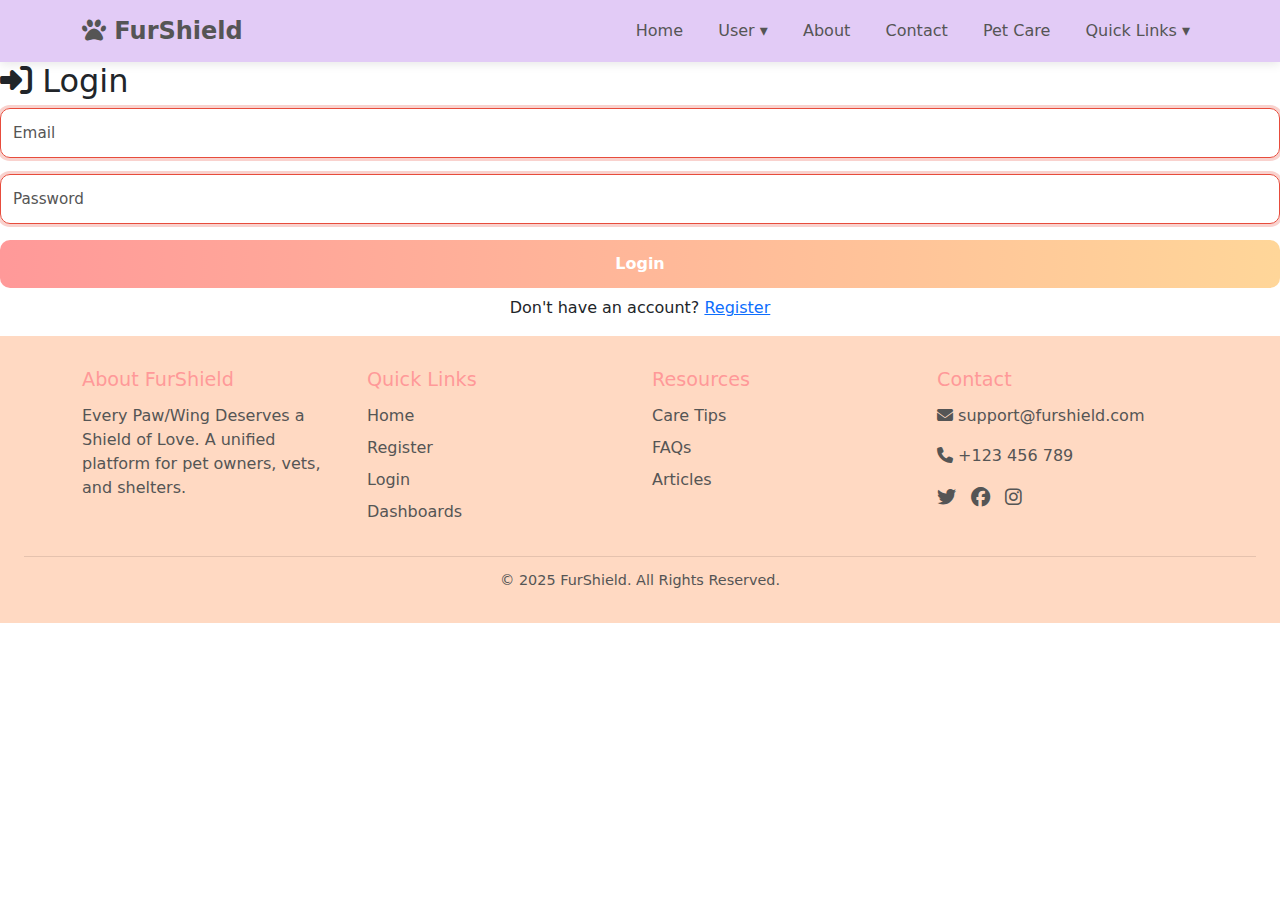
<file: html/login.html>
<!DOCTYPE html>
<html lang="en">
<head>
  <meta charset="UTF-8">
  <meta name="viewport" content="width=device-width, initial-scale=1.0">
  <title>FurShield - Login</title>

  <!-- Bootstrap -->
  <link href="https://cdn.jsdelivr.net/npm/bootstrap@5.3.3/dist/css/bootstrap.min.css" rel="stylesheet">
  <!-- Font Awesome -->
  <link href="https://cdnjs.cloudflare.com/ajax/libs/font-awesome/6.6.0/css/all.min.css" rel="stylesheet">
  <!-- Custom CSS -->
  <link rel="stylesheet" href="../css/login.css">
  <link rel="stylesheet" href="../css/style.css">
</head>
<body>
<!-- ================= NAVBAR ================= -->
<header class="navbar">
  <div class="container nav-container">
    <div class="logo"><i class="fa-solid fa-paw"></i> FurShield</div>
    
    <nav class="nav-links" id="nav-links">
      <a href="index.html">Home</a>
     
      
      <!-- User Dropdown -->
      <div class="dropdown">
        <a href="#" class="dropbtn" id="userDrop">User ▾</a>
        <div class="dropdown-content" id="userMenu">
          <a href="login.html"><i class="fa-solid fa-right-to-bracket"></i> Login</a>
        </div>
      </div>

      <a href="about.html">About</a>
      <a href="contact.html">Contact</a>
      <a href="faqs.html">Pet Care</a>
      <!-- Quick Links Dropdown -->
      <div class="dropdown">
        <a href="#" class="dropbtn" id="quickDrop">Quick Links ▾</a>
        <div class="dropdown-content" id="quickMenu">
          <a href="#"><i class="fa-solid fa-dog"></i> Adopt Pets</a>
          <a href="#"><i class="fa-solid fa-stethoscope"></i> Find Vets</a>
          <a href="#"><i class="fa-solid fa-bone"></i> Browse Products</a>
        </div>
      </div>
    </nav>

    <!-- Hamburger for mobile -->
    <div class="menu-toggle" id="menu-toggle"><i class="fa-solid fa-bars"></i></div>
  </div>
</header>  
   

  <!-- BACKGROUND IMAGE -->
<div class="bg-container"></div>

<!-- LOGIN FORM -->
<div class="form-container">
  <div class="form-box">
    <h2><i class="fa-solid fa-right-to-bracket"></i> Login</h2>
    <form id="loginForm" novalidate>
      <div class="mb-3">
        <input type="email" placeholder="Email" class="form-control" id="email" required>
      </div>
      <div class="mb-3">
        <input type="password" placeholder="Password" class="form-control" id="password" required>
      </div>
      <button type="submit" class="btn-submit">Login</button>
    </form>
    <p class="text-center mt-2">Don't have an account? <a href="register.html">Register</a></p>
  </div>
</div>
<!-- ================= FOOTER ================= -->
<footer class="footer">
  <div class="container footer-container">
    <div class="footer-col">
      <h4>About FurShield</h4>
      <p>Every Paw/Wing Deserves a Shield of Love.  
         A unified platform for pet owners, vets, and shelters.</p>
    </div>
    <div class="footer-col">
      <h4>Quick Links</h4>
      <ul>
        <li><a href="index.html">Home</a></li>
        <li><a href="register.html">Register</a></li>
        <li><a href="login.html">Login</a></li>
        <li><a href="#">Dashboards</a></li>
      </ul>
    </div>
    <div class="footer-col">
      <h4>Resources</h4>
      <ul>
        <li><a href="#">Care Tips</a></li>
        <li><a href="#">FAQs</a></li>
        <li><a href="#">Articles</a></li>
      </ul>
    </div>
    <div class="footer-col">
      <h4>Contact</h4>
      <p><i class="fa-solid fa-envelope"></i> support@furshield.com</p>
      <p><i class="fa-solid fa-phone"></i> +123 456 789</p>
      <div class="socials">
        <a href="#"><i class="fa-brands fa-twitter"></i></a>
        <a href="#"><i class="fa-brands fa-facebook"></i></a>
        <a href="#"><i class="fa-brands fa-instagram"></i></a>
      </div>
    </div>
  </div>
  <div class="footer-bottom">
    <p>© 2025 FurShield. All Rights Reserved.</p>
  </div>
</footer>
  <!-- Scripts -->
  <script src="../js/login.js"></script>
  <script src="../js/script.js"></script>
</body>
</html>
</file>
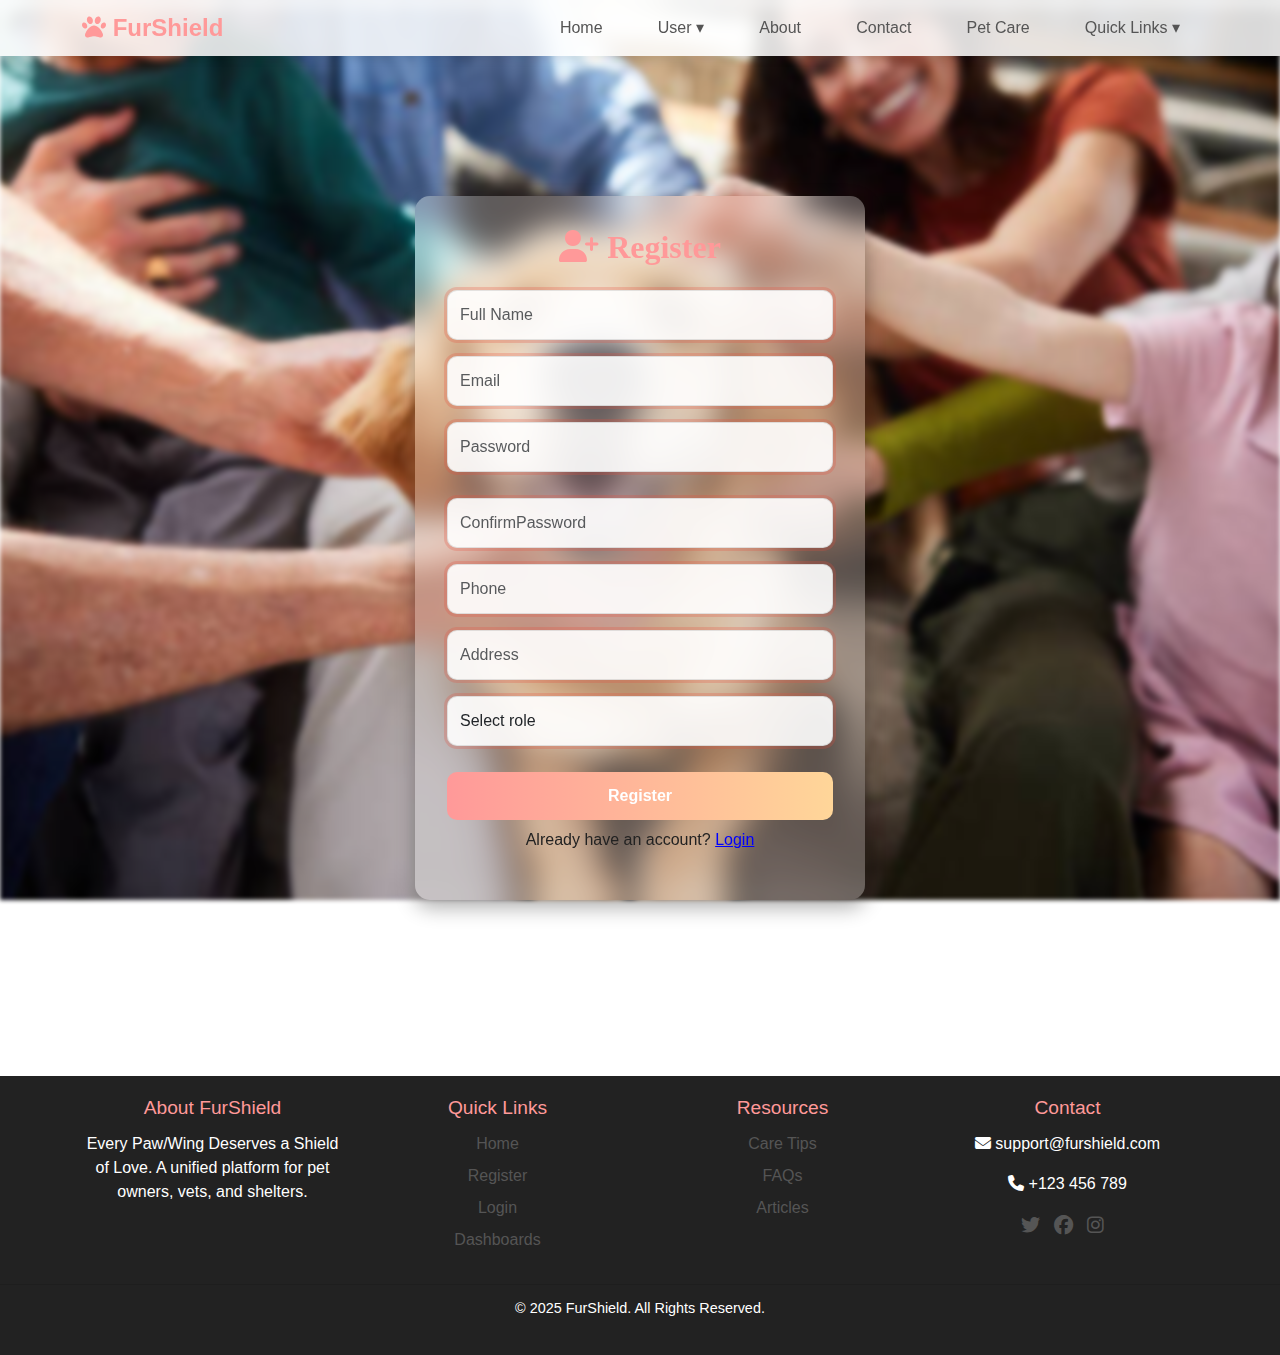
<file: html/register.html>
<!DOCTYPE html>
<html lang="en">
<head>
  <meta charset="UTF-8">
  <meta name="viewport" content="width=device-width, initial-scale=1.0">
  <title>FurShield - Register</title>

  <!-- Bootstrap -->
  <link href="https://cdn.jsdelivr.net/npm/bootstrap@5.3.3/dist/css/bootstrap.min.css" rel="stylesheet">
  <!-- Font Awesome -->
  <link href="https://cdnjs.cloudflare.com/ajax/libs/font-awesome/6.6.0/css/all.min.css" rel="stylesheet">
  <!-- Custom CSS -->
  <link rel="stylesheet" href="../css/register.css">
  <link rel="stylesheet" href="../css/style.css">
</head>
<body>

   <!-- ================= NAVBAR ================= -->
<header class="navbar">
  <div class="container nav-container">
    <div class="logo"><i class="fa-solid fa-paw"></i> FurShield</div>
    
    <nav class="nav-links" id="nav-links">
      <a href="index.html">Home</a>
      
      
      <!-- User Dropdown -->
      <div class="dropdown">
        <a href="#" class="dropbtn" id="userDrop">User ▾</a>
        <div class="dropdown-content" id="userMenu">
          <a href="login.html"><i class="fa-solid fa-right-to-bracket"></i> Login</a>
        </div>
      </div>

      <a href="about.html">About</a>
      <a href="contact.html">Contact</a>
      <a href="faqs.html">Pet Care</a>
      <!-- Quick Links Dropdown -->
      <div class="dropdown">
        <a href="#" class="dropbtn" id="quickDrop">Quick Links ▾</a>
        <div class="dropdown-content" id="quickMenu">
          <a href="#"><i class="fa-solid fa-dog"></i> Adopt Pets</a>
          <a href="#"><i class="fa-solid fa-stethoscope"></i> Find Vets</a>
          <a href="#"><i class="fa-solid fa-bone"></i> Browse Products</a>
        </div>
      </div>
    </nav>

    <!-- Hamburger for mobile -->
    <div class="menu-toggle" id="menu-toggle"><i class="fa-solid fa-bars"></i></div>
  </div>
</header>

 <!-- BACKGROUND IMAGE -->
  <div class="bg-container"></div>

  <!-- REGISTER FORM -->
  <div class="form-container">
    <div class="form-box">
      <h2><i class="fa-solid fa-user-plus"></i> Register</h2>
      <form id="registerForm" novalidate>
        <div class="mb-3">
          <input type="text" placeholder="Full Name" class="form-control" id="fullName" required minlength="3">
        </div>
        <div class="mb-3">
          <input type="email" placeholder="Email" class="form-control" id="email" required>
         
        </div>
        <div class="mb-3">
          <input type="password" placeholder="Password" class="form-control" id="password" required>
          <div class="error-msg" id="passwordError">
        
          </div>
        </div>
        <div class="mb-3">
          <input type="password" placeholder="ConfirmPassword" class="form-control" id="confirmPassword" required>
          
        </div>
        <div class="mb-3">
          <input type="tel" placeholder="Phone" class="form-control" id="phone" required pattern="[0-9]{10,13}">
          
        </div>
        <div class="mb-3">
          <input type="text" placeholder="Address" class="form-control" id="address" required>
         
        </div>
        <div class="mb-3">
          <select class="form-select"placeholder="Role" id="role" required>
            <option value="">Select role</option>
            <option value="owner">Pet Owner</option>
            <option value="vet">Veterinarian</option>
            <option value="shelter">Animal Shelter</option>
          </select>
          
        </div>
        <button type="submit" class="btn-submit">Register</button>
      </form>
      <p class="text-center mt-2">Already have an account? <a href="login.html">Login</a></p>
    </div>
  </div>

  

 
  <!-- ================= FOOTER ================= -->
<footer class="footer">
  <div class="container footer-container">
    <div class="footer-col">
      <h4>About FurShield</h4>
      <p>Every Paw/Wing Deserves a Shield of Love.  
         A unified platform for pet owners, vets, and shelters.</p>
    </div>
    <div class="footer-col">
      <h4>Quick Links</h4>
      <ul>
        <li><a href="index.html">Home</a></li>
        <li><a href="register.html">Register</a></li>
        <li><a href="login.html">Login</a></li>
        <li><a href="#">Dashboards</a></li>
      </ul>
    </div>
    <div class="footer-col">
      <h4>Resources</h4>
      <ul>
        <li><a href="#">Care Tips</a></li>
        <li><a href="#">FAQs</a></li>
        <li><a href="#">Articles</a></li>
      </ul>
    </div>
    <div class="footer-col">
      <h4>Contact</h4>
      <p><i class="fa-solid fa-envelope"></i> support@furshield.com</p>
      <p><i class="fa-solid fa-phone"></i> +123 456 789</p>
      <div class="socials">
        <a href="#"><i class="fa-brands fa-twitter"></i></a>
        <a href="#"><i class="fa-brands fa-facebook"></i></a>
        <a href="#"><i class="fa-brands fa-instagram"></i></a>
      </div>
    </div>
  </div>
  <div class="footer-bottom">
    <p>© 2025 FurShield. All Rights Reserved.</p>
  </div>
</footer>


  <script src="https://cdn.jsdelivr.net/npm/bootstrap@5.3.3/dist/js/bootstrap.bundle.min.js"></script>
  <script src="../js/register.js"></script>
  <script src="../js/script.js"></script>

</body>
</html>
</file>
<file: css/style.css>
/* === COLOR PALETTE === */
:root {
    --lilac: #e2cbf6;
    --glow: #ffd699;
    --lemon: #fff3c2;
    --dandelion: #ffeb99;
    --coral: #ff9999;
    --peach: #ffd9c2;
    --gray: #555;
    --white: #ffffff;
  }
  
  /* === NAVBAR === */
  .navbar {
    background: var(--lilac);
    padding: 0.8rem 1.5rem;
    position: sticky;
    top: 0;
    z-index: 1000;
    box-shadow: 0 2px 10px rgba(0,0,0,0.1);
    animation: slideDown 0.6s ease;
  }
  
  @keyframes slideDown {
    from {transform: translateY(-100%);}
    to {transform: translateY(0);}
  }
  
  .nav-container {
    display: flex;
    align-items: center;
    justify-content: space-between;
  }
  
  .logo {
    font-size: 1.5rem;
    font-weight: bold;
    color: var(--gray);
  }
  
  .nav-links {
    display: flex;
    align-items: center;
    gap: 1.2rem;
  }
  
  .nav-links a,
  .dropbtn {
    color: var(--gray);
    text-decoration: none;
    font-weight: 500;
    transition: all 0.3s ease;
    padding: 5px 8px;
    border-radius: 6px;
  }
  
  .nav-links a:hover,
  .dropbtn:hover {
    background: var(--peach);
    color: var(--white);
  }
  
  /* Dropdown */
  .dropdown {
    position: relative;
  }
  .dropdown-content {
    display: none;
    position: absolute;
    background: var(--white);
    min-width: 180px;
    box-shadow: 0 4px 10px rgba(0,0,0,0.1);
    border-radius: 8px;
  }
  .dropdown-content a {
    display: block;
    padding: 10px;
    color: var(--gray);
    text-decoration: none;
    transition: background 0.3s;
  }
  .dropdown-content a:hover {
    background: var(--glow);
  }
  .dropdown:hover .dropdown-content {
    display: block;
  }
  
  /* Mobile Menu Toggle */
  .menu-toggle {
    display: none;
    font-size: 1.5rem;
    cursor: pointer;
    color: var(--gray);
  }
  
  /* Responsive */
  @media (max-width: 768px) {
    .nav-links {
      display: none;
      flex-direction: column;
      background: var(--lilac);
      position: absolute;
      top: 60px;
      right: 10px;
      width: 220px;
      padding: 1rem;
      border-radius: 10px;
    }
    .nav-links.active {
      display: flex;
      animation: fadeIn 0.4s ease;
    }
    @keyframes fadeIn {
      from {opacity: 0;}
      to {opacity: 1;}
    }
    .menu-toggle {
      display: block;
    }
  }
  
  /* === FOOTER === */
  .footer {
    background: var(--peach);
    color: var(--gray);
    padding: 2rem 1.5rem 1rem;
    animation: fadeUp 0.6s ease;
  }
  @keyframes fadeUp {
    from {opacity: 0; transform: translateY(20px);}
    to {opacity: 1; transform: translateY(0);}
  }
  
  .footer-container {
    display: grid;
    grid-template-columns: repeat(auto-fit, minmax(220px, 1fr));
    gap: 1.5rem;
    margin-bottom: 1rem;
  }
  
  .footer-col h4 {
    font-size: 1.2rem;
    margin-bottom: 0.8rem;
    color: var(--coral);
  }
  
  .footer-col ul {
    list-style: none;
    padding: 0;
  }
  .footer-col ul li {
    margin-bottom: 0.5rem;
  }
  .footer-col ul li a {
    text-decoration: none;
    color: var(--gray);
    transition: color 0.3s;
  }
  .footer-col ul li a:hover {
    color: var(--dandelion);
  }
  
  .socials a {
    margin-right: 10px;
    font-size: 1.2rem;
    color: var(--gray);
    transition: transform 0.3s, color 0.3s;
  }
  .socials a:hover {
    color: var(--coral);
    transform: scale(1.2);
  }
  
  .footer-bottom {
    text-align: center;
    border-top: 1px solid rgba(0,0,0,0.1);
    padding-top: 0.8rem;
    font-size: 0.9rem;
  }
</file>
<file: css/about.css>
:root {
  --primary-dark: #2A1A4D; /* Hero left panel */
  --secondary-dark: #1B0F3B; /* Gradient variation */
  --accent-peach: #FF7F50; /* CTA button & hover */
  --accent-lilac: #CDA4FF; /* Heading highlights */
  --neutral-light: #FFF7F0; /* Hero right bg */
  --text-light: #F5F5F5; /* Text on dark */
  --footer-bg: #1B0F3B;
  --footer-text: #F5F5F5;
}

* {
  margin: 0;
  padding: 0;
  box-sizing: border-box;
}

body {
  background: #FFFFFF; /* page background white */
  color: #2A1A4D; /* dark text */
  font-family: 'Playfair Display', serif;
}

a {
  text-decoration: none;
  color: inherit;
  position: relative;
  transition: color 0.3s ease;
}

:root{
  --coral: #ff9999;
  --glow: #ffd699;
  --white: #ffffff;
  --gray: #444;
}

* { box-sizing: border-box; margin:0; padding:0; }

body{ font-family: 'Segoe UI', sans-serif; }

/* Navbar base */
.navbar {
  background: var(--white);
  box-shadow: 0 2px 10px rgba(0,0,0,0.1);
  padding: 15px 20px;
  position: relative;
  z-index: 100;
}

.nav-container {
  display: flex;
  justify-content: space-between;
  align-items: center;
}

.logo {
  font-size: 1.5rem;
  font-weight: bold;
  color: var(--coral);
}

.nav-links {
  display: flex;
  align-items: center;
  gap: 20px;
}

.nav-links a, .dropbtn {
  text-decoration: none;
  color: var(--coral);
  font-weight: 500;
  transition: color 0.3s ease;
  position: relative;
}

/* Hover underline animation */
.nav-links a:hover, .dropbtn:hover {
  color: var(--coral);
}

.nav-links a::after, .dropbtn::after {
  content: '';
  position: absolute;
  width: 0;
  height: 2px;
  bottom: -3px;
  left: 0;
  background: var(--coral);
  transition: width 0.3s ease;
}

.nav-links a:hover::after, .dropbtn:hover::after {
  width: 100%;
}

/* Dropdown Container */
.dropdown {
  position: relative;
}
.dropdown-content.show {
  display: block;
}
/* Dropdown content */
.dropdown-content {
  display: none;
  position: absolute;
  background-color: var(--white);
  min-width: 180px;
  box-shadow: 0 8px 16px rgba(0,0,0,0.2);
  border-radius: 6px;
  z-index: 10;
}

.dropdown-content a {
  color: var(--coral);
  padding: 12px 16px;
  text-decoration: none;
  display: block;
  transition: background 0.3s ease;
}

.dropdown-content a:hover {
  background-color: var(--peach);
}

/* Hamburger */
.menu-toggle {
  display: none;
  font-size: 1.8rem;
  cursor: pointer;
  color: var(--coral);
}

/* Responsive */
@media (max-width: 768px) {
  .menu-toggle { display: block; }

  .nav-links {
    display: none;
    flex-direction: column;
    gap: 10px;
    background: var(--white);
    position: absolute;
    top: 70px;
    right: 20px;
    width: 220px;
    padding: 15px;
    border-radius: 10px;
    box-shadow: 0 5px 15px rgba(0,0,0,0.1);
  }

  .nav-links.active { display: flex; }

  .dropdown-content {
    position: static;
    box-shadow: none;
    border-radius: 0;
    padding: 0;
  }

  .dropdown-content a { padding: 10px; }
}

/* ================= ABOUT HERO ================= */
.about-hero {
  height: 100vh; /* full height */
  background: url('../images/about-banner.jpg') center/cover no-repeat;
  position: relative;
  display: flex;
  justify-content: center;
  align-items: center;
  text-align: center;
}

.about-hero::after {
  content: "";
  position: absolute;
  inset: 0;
  background: rgba(0,0,0,0.5); /* dark overlay */
}

.about-overlay {
  position: relative;
  color: var(--white);
  z-index: 2;
  max-width: 800px;
  padding: 0 1rem;
  animation: fadeDown 1.2s ease forwards;
}

.about-overlay h1 {
  font-family: 'Playfair Display', serif;
  font-size: 3.5rem;
  font-weight: 700;
  margin-bottom: 1rem;
  color: var(--coral);
  text-shadow: 2px 2px 6px rgba(0,0,0,0.3);
}

.about-overlay p {
  font-family: 'Quicksand', sans-serif;
  font-size: 1.4rem;
  color: #fdfdfd;
  line-height: 1.6;
  text-shadow: 1px 1px 4px rgba(0,0,0,0.4);
}

/* Animation */
@keyframes fadeDown {
  from { opacity: 0; transform: translateY(-40px); }
  to { opacity: 1; transform: translateY(0); }
}


/* ================= Our Story Section ================= */
.our-story {
  padding: 4rem 1.5rem;
  background: var(--coral);
}

.story-grid {
  display: grid;
  grid-template-columns: 1fr 1fr;
  gap: 2rem;
  align-items: center;
  max-width: 1100px;
  margin: 0 auto;
}

.story-image img {
  width: 100%;
  max-width: 420px;
  height: auto;
  border-radius: 14px;
  object-fit: cover;
  box-shadow: 0 6px 20px rgba(0,0,0,0.15);
  opacity: 0;
  animation: slideInLeft 1s forwards;
}

.story-text h2 {
  font-family: 'Playfair Display', serif;
  font-size: 2.2rem;
  color: var(--primary-dark);
  margin-bottom: 1.5rem;
  opacity: 0;
  animation: slideInRight 1s forwards 0.5s;
}

.story-text p {
  font-family: 'Quicksand', sans-serif;
  font-size: 1.15rem;
  line-height: 1.8;
  color: #444;
  margin-bottom: 1rem;
  opacity: 0;
  animation: slideInRight 1s forwards 0.7s;
}

/* ================= ANIMATIONS ================= */
@keyframes slideInLeft {
  0% { opacity: 0; transform: translateX(-50px); }
  100% { opacity: 1; transform: translateX(0); }
}

@keyframes slideInRight {
  0% { opacity: 0; transform: translateX(50px); }
  100% { opacity: 1; transform: translateX(0); }
}

/* Responsive */
@media (max-width: 880px) {
  .story-grid {
    grid-template-columns: 1fr;
    text-align: center;
  }
  .story-image img {
    max-width: 320px;
    margin: 0 auto 1.5rem;
  }
}

/* ================= Mission & Vision Section ================= */
.mission-vision {
  background: var(--lilac);
  padding: 5rem 1.5rem;
  text-align: center;
}

.mission-vision .section-title {
  font-family: 'Playfair Display', serif;
  font-size: 2.5rem;
  color: var(--coral);
  margin-bottom: 0.8rem;
  opacity: 0;
  animation: fadeInUp 1s forwards;
}

.mission-vision .section-subtitle {
  font-family: 'Quicksand', sans-serif;
  font-size: 1.2rem;
  color: #333;
  margin-bottom: 3rem;
  opacity: 0;
  animation: fadeInUp 1s forwards 0.5s;
}

.mission-grid {
  display: grid;
  grid-template-columns: repeat(auto-fit, minmax(250px, 1fr));
  gap: 2rem;
  max-width: 1100px;
  margin: 0 auto;
}

.mission-card {
  background: var(--white);
  padding: 2rem 1.5rem;
  border-radius: 15px;
  box-shadow: 0 6px 20px rgba(0,0,0,0.1);
  transition: transform 0.3s, box-shadow 0.3s;
  opacity: 0;
  animation: fadeInUp 1s forwards;
  border: 1px solid var(--coral);
}

.mission-card:hover {
  transform: translateY(-8px);
  box-shadow: 0 10px 25px rgba(0,0,0,0.15);
  border: 2px solid var(--coral);
}

.mission-card .icon {
  font-size: 2.5rem;
  color: var(--coral);
  margin-bottom: 1rem;
}

.mission-card h3 {
  font-family: 'Playfair Display', serif;
  font-size: 1.4rem;
  margin-bottom: 0.8rem;
  color: var(--glow);
}

.mission-card p {
  font-family: 'Quicksand', sans-serif;
  font-size: 1rem;
  line-height: 1.6;
  color: #555;
}

/* Animation delays */
.animate-card.delay1 { animation-delay: 0.3s; }
.animate-card.delay2 { animation-delay: 0.6s; }
.animate-card.delay3 { animation-delay: 0.9s; }

/* ================= Animations ================= */
@keyframes fadeInUp {
  0% { opacity: 0; transform: translateY(30px); }
  100% { opacity: 1; transform: translateY(0); }
}

/* Responsive */
@media (max-width: 880px) {
  .mission-vision {
    padding: 3rem 1rem;
  }
  .mission-card {
    padding: 1.5rem 1rem;
  }
}

/* ================= Meet the Team Section ================= */
.meet-the-team {
  background: peachpuff;
  padding: 5rem 1.5rem;
  text-align: center;
}

.meet-the-team .section-title {
  font-family: 'Playfair Display', serif;
  font-size: 2.5rem;
  color: var(--coral);
  margin-bottom: 0.8rem;
  opacity: 0;
  animation: fadeInUp 1s forwards;
}

.meet-the-team .section-subtitle {
  font-family: 'Quicksand', sans-serif;
  font-size: 1.2rem;
  color: #555;
  margin-bottom: 3rem;
  opacity: 0;
  animation: fadeInUp 1s forwards 0.5s;
}

.team-grid {
  display: grid;
  grid-template-columns: repeat(auto-fit, minmax(220px, 1fr));
  gap: 2rem;
  max-width: 1200px;
  margin: 0 auto;
  border: 2px solid var(--glow);
}

.team-card {
  background: var(--white);
  
  border-radius: 15px;
  overflow: hidden;
  box-shadow: 0 6px 20px rgba(0,0,0,0.05);
  transition: transform 0.3s, box-shadow 0.3s;
  opacity: 0;
  animation: fadeInUp 1s forwards;
}

.team-card:hover {
  transform: translateY(-8px);
  box-shadow: 0 10px 25px rgba(0,0,0,0.12);
}

.team-image {
  height: 180px; /* half card height approx */
  overflow: hidden;
}

.team-image img {
  width: 100%;
  height: 100%;
  object-fit: cover;
  transition: transform 0.5s;
}

.team-card:hover .team-image img {
  transform: scale(1.05);
}

.team-info {
  padding: 1.5rem 1rem;
}

.team-info h3 {
  font-family: 'Playfair Display', serif;
  font-size: 1.3rem;
  margin-bottom: 0.5rem;
  color: var(--coral);
}

.team-info p {
  font-family: 'Quicksand', sans-serif;
  font-size: 0.95rem;
  color: #555;
  line-height: 1.5;
}

/* Animation delays */
.animate-card.delay1 { animation-delay: 0.3s; }
.animate-card.delay2 { animation-delay: 0.6s; }
.animate-card.delay3 { animation-delay: 0.9s; }
.animate-card.delay4 { animation-delay: 1.2s; }

/* Reuse fadeInUp animation from Mission & Vision */
@keyframes fadeInUp {
  0% { opacity: 0; transform: translateY(30px); }
  100% { opacity: 1; transform: translateY(0); }
}

/* Responsive */
@media (max-width: 880px) {
  .meet-the-team {
    padding: 3rem 1rem;
  }
  .team-image {
    height: 150px;
  }
}

/* ================= Our Values Section ================= */
.our-values {
  background: var(--peach);
  padding: 5rem 1.5rem;
  text-align: center;
}

.our-values .section-title {
  font-family: 'Playfair Display', serif;
  font-size: 2.5rem;
  color: var(--coral);
  margin-bottom: 0.8rem;
  animation: fadeInUp 1s forwards;
  opacity: 0;
}

.our-values .section-subtitle {
  font-family: 'Quicksand', sans-serif;
  font-size: 1.2rem;
  color: var(--gray);
  margin-bottom: 3rem;
  animation: fadeInUp 1s forwards 0.4s;
  opacity: 0;
}

.values-grid {
  display: grid;
  grid-template-columns: repeat(auto-fit, minmax(250px, 1fr));
  gap: 2rem;
  max-width: 1100px;
  margin: 0 auto;
}

.value-card {
  background: var(--white);
  border: 2px solid var(--coral);
  padding: 2rem 1.5rem;
  border-radius: 15px;
  box-shadow: 0 6px 20px rgba(0,0,0,0.08);
  transition: transform 0.3s, box-shadow 0.3s;
  opacity: 0;
  animation: fadeInUp 1s forwards;
}

.value-card:hover {
  transform: translateY(-8px);
  box-shadow: 0 0 25px rgba(255, 153, 153, 0.6); /* Coral glow */
}

.value-card .icon {
  font-size: 2.5rem;
  color: var(--coral);
  margin-bottom: 1rem;
}

.value-card h3 {
  font-family: 'Playfair Display', serif;
  font-size: 1.4rem;
  margin-bottom: 0.8rem;
  color: var(--glow);
}

.value-card p {
  font-family: 'Quicksand', sans-serif;
  font-size: 1rem;
  line-height: 1.6;
  color: #555;
}

/* Animation delays */
.animate-card.delay1 { animation-delay: 0.3s; }
.animate-card.delay2 { animation-delay: 0.6s; }
.animate-card.delay3 { animation-delay: 0.9s; }
.animate-card.delay4 { animation-delay: 1.2s; }

/* Fade-in Animation */
@keyframes fadeInUp {
  from { opacity: 0; transform: translateY(30px); }
  to { opacity: 1; transform: translateY(0); }
}

/* Responsive */
@media (max-width: 880px) {
  .our-values {
    padding: 3rem 1rem;
  }
  .value-card {
    padding: 1.5rem 1rem;
  }
}

/* ================= Feedback & Ratings ================= */
.feedback {
  padding: 4rem 2rem;
  background: var(--coral);
  text-align: center;
  overflow: hidden;
}

.feedback .section-title {
  font-size: 2.5rem;
  color: var(--peach);
  margin-bottom: 0.5rem;
 font-family: 'Playfair Display', cursive;
  animation: fadeDown 1s ease forwards;
}

.feedback .section-subtitle {
  font-size: 1.2rem;
  color: #666;
  margin-bottom: 3rem;
  animation: fadeUp 1s ease forwards 0.3s;
}

.feedback-container {
  display: flex;
  justify-content: center;
  gap: 2rem;
  flex-wrap: wrap;
}

/* Card Style */
.feedback-card {
  background: var(--white);
  padding: 2rem;
  border-radius: 15px;
  box-shadow: 0 5px 15px rgba(0,0,0,0.1);
  max-width: 300px;
  transition: transform 0.3s, box-shadow 0.3s;
  opacity: 0;
  transform: translateY(50px) scale(0.9);
}

.feedback-card:hover {
  transform: translateY(-10px) scale(1.02);
  box-shadow: 0 10px 20px rgba(0,0,0,0.15);
}

/* User Image */
.user-img {
  width: 70px;
  height: 70px;
  border-radius: 50%;
  object-fit: cover;
  margin-bottom: 1rem;
  border: 3px solid var(--coral);
  animation: popIn 0.8s ease forwards;
}

.feedback-card h3 {
  font-size: 1.3rem;
  margin-bottom: 0.2rem;
  color: var(--gray);
}

.user-role {
  font-size: 0.9rem;
  color: #888;
  margin-bottom: 1rem;
}

.review {
  font-size: 0.95rem;
  line-height: 1.5;
  color: #555;
  margin-bottom: 1rem;
}

/* Stars Glow */
.stars {
  font-size: 1.2rem;
  color: gold;
  letter-spacing: 2px;
  animation: glowStars 2s infinite alternate;
}

/* ================= Animations ================= */
@keyframes fadeUp {
  from { opacity: 0; transform: translateY(20px); }
  to { opacity: 1; transform: translateY(0); }
}

@keyframes fadeDown {
  from { opacity: 0; transform: translateY(-20px); }
  to { opacity: 1; transform: translateY(0); }
}

@keyframes popIn {
  0% { opacity: 0; transform: scale(0.5); }
  100% { opacity: 1; transform: scale(1); }
}

@keyframes glowStars {
  0% { text-shadow: 0 0 5px gold; }
  100% { text-shadow: 0 0 15px orange; }
}

/* On load animate cards */
.animate-card {
  animation: fadeUp 1s ease forwards;
}
.animate-card:nth-child(1) { animation-delay: 0.2s; }
.animate-card:nth-child(2) { animation-delay: 0.4s; }
.animate-card:nth-child(3) { animation-delay: 0.6s; }


/* ========== FOOTER ========== */
.footer{
  background:#222; color:#fff; padding:40px 0;
}
.footer-container{
  display:flex; flex-wrap:wrap; justify-content:space-between; max-width:1200px; margin:auto;
}
.footer-col{ flex:1 1 200px; margin:10px; }
.footer-col h4{ font-weight:bold; margin-bottom:15px; color: var(--coral);}
.footer-col ul{ list-style:none; padding:0;}
.footer-col ul li{ margin-bottom:10px; }
.footer-col ul li a{ text-decoration:none; color:#fff;}
.footer-col ul li a:hover{ color: var(--coral);}
.footer-col p{ margin-bottom:10px; }
.footer-col .socials a{ margin-right:10px; color:#fff; }
.footer-col .socials a:hover{ color: var(--coral);}
.footer-bottom{ text-align:center; padding-top:20px; border-top:1px solid rgba(255,255,255,0.1); font-size:0.9rem; }
</file>
<file: css/contact.css>
:root {
    --coral: #ff9999;
    --glow: #ffd699;
    --lilac: #e2cbf6;
    --peach: #ffd9c2;
    --white: #ffffff;
    --gray: #444;
  }
  
  /* NAVBAR */
  .custom-nav {
    background: linear-gradient(90deg,var(--coral),var(--glow));
  }
  .custom-nav .nav-link:hover { text-decoration: underline; }
  
  /* HERO */
  .hero {
    height: 60vh;
    background: url('../images/contact-banner.jpg') center/cover no-repeat;
    position: relative;
    display: flex;
    justify-content: center;
    align-items: center;
    text-align: center;
  }
  .hero::after {
    content: "";
    position: absolute;
    inset: 0;
    background: rgba(0,0,0,0.5);
  }
  .hero-overlay {
    position: relative;
    color: var(--white);
    z-index: 1;
  }
  .hero-overlay h1 { font-size: 2.5rem; margin-bottom: 0.5rem; }
  .hero-overlay p { font-size: 1.2rem; }
  
  /* CONTACT SECTION */
  .contact-section h3 { color: var(--coral); }
  .contact-section p i { color: var(--glow); margin-right: 8px; }
  .socials a {
    margin-right: 10px;
    font-size: 1.2rem;
    color: var(--coral);
  }
  .socials a:hover { color: var(--glow); }
  
  /* FORM */
  .form-label {
    color: #222;
    font-weight: 600;
  }
  .form-control, textarea {
    border-radius: 10px;
    border: 1px solid rgba(0,0,0,0.1);
    padding: 12px;
    font-size: 1rem;
    background: rgba(255,255,255,0.95);
    transition: all 0.3s ease;
  }
  .form-control::placeholder, textarea::placeholder {
    color: #555;
    opacity: 1;
  }
  .form-control:focus, textarea:focus {
    border-color: var(--coral);
    box-shadow: 0 0 0 4px rgba(255,153,153,0.25);
    outline: none;
    background: #fff;
  }
  .btn-submit {
    background: linear-gradient(90deg,var(--coral),var(--glow));
    border: none;
    color: #fff;
    padding: 12px;
    border-radius: 10px;
    width: 100%;
    font-weight: 600;
    font-size: 1rem;
    transition: transform .2s, box-shadow .2s;
  }
  .btn-submit:hover { transform: scale(1.03); box-shadow: 0 6px 16px rgba(0,0,0,0.2); }
  
  /* FOOTER */
  .custom-footer {
    background: linear-gradient(90deg,var(--lilac),var(--peach));
    padding: 2rem 0;
  }
  .custom-footer a {
    color: var(--white);
    text-decoration: none;
  }
  .custom-footer a:hover { text-decoration: underline; }
</file>
<file: css/login.css>
:root {
  --coral: #ff9999;
  --glow: #ffd699;
  --lilac: #e2cbf6;
  --peach: #ffd9c2;
  --white: #ffffff;
  --gray: #444;
}

/* ================= HERO SECTION ================= */
.hero {
  height: 100vh;
  background: url('../images/login-bg.png') center/cover no-repeat;
  position: relative;
  display: flex;
  justify-content: center;
  align-items: center;
}
.hero::after {
  content: "";
  position: absolute;
  inset: 0;
  background: rgba(0,0,0,0.45);
}
.hero-overlay {
  position: relative;
  text-align: center;
  color: var(--white);
  z-index: 1;
}
.hero-overlay h1 {
  font-size: 2.5rem;
  animation: fadeDown 1s ease forwards;
}
.hero-overlay p {
  margin: 10px 0 20px;
  animation: fadeUp 1s 0.5s ease forwards;
  opacity: 0;
}
.btn-cta {
  background: linear-gradient(90deg,var(--coral),var(--glow));
  border: none;
  color: var(--white);
  padding: 12px 24px;
  font-weight: bold;
  border-radius: 30px;
  cursor: pointer;
  transition: transform .2s, box-shadow .2s;
}
.btn-cta:hover { 
  transform: scale(1.05); 
  box-shadow: 0 8px 20px rgba(0,0,0,0.2); 
}

/* ================= OVERLAY FORM ================= */
.form-overlay {
  position: fixed;
  inset: 0;
  background: rgba(0,0,0,0.55);
  display: none;
  justify-content: center;
  align-items: center;
  z-index: 9999;
}
.form-popup {
  background: rgba(255,255,255,0.25);
  backdrop-filter: blur(15px);
  border-radius: 15px;
  padding: 2rem;
  width: 350px;
  color: var(--gray);
  box-shadow: 0 8px 20px rgba(0,0,0,0.3);
  transform: scale(0.8);
  opacity: 0;
  animation: scaleUp .5s ease forwards;
  position: relative;
  z-index: 10000;
}
.close-btn {
  position: absolute;
  top: 10px;
  right: 10px;
  border: none;
  background: transparent;
  font-size: 1.2rem;
  color: var(--gray);
  cursor: pointer;
}
.form-title {
  text-align: center;
  margin-bottom: 1.5rem;
  color: var(--coral);
  font-weight: bold;
}

/* ================= UNIVERSAL FORM STYLING ================= */
.form-label {
  color: #222;             /* dark, readable */
  font-weight: 600;
  margin-bottom: 0.3rem;
  display: block;
}

.form-control, 
.form-select {
  border-radius: 10px;
  border: 1px solid rgba(0,0,0,0.1);
  padding: 12px;
  font-size: 1rem;
  background: rgba(255,255,255,0.9);
  transition: all 0.3s ease;
}

.form-control::placeholder,
.form-select::placeholder {
  color: #555;
  opacity: 1;
  font-size: 0.95rem;
}

.form-control:focus, 
.form-select:focus {
  border-color: var(--coral);
  box-shadow: 0 0 0 4px rgba(255,153,153,0.25);
  outline: none;
  background: #fff;
}

.btn-submit {
  background: linear-gradient(90deg,var(--coral),var(--glow));
  border: none;
  color: #fff;
  padding: 12px;
  border-radius: 10px;
  width: 100%;
  font-weight: 600;
  font-size: 1rem;
  transition: transform .2s, box-shadow .2s;
}
.btn-submit:hover {
  transform: scale(1.03);
  box-shadow: 0 6px 16px rgba(0,0,0,0.2);
}

/* Validation error state */
input:invalid, select:invalid, textarea:invalid {
  border-color: #e74c3c;
  box-shadow: 0 0 0 3px rgba(231,76,60,0.25);
}

/* ================= ANIMATIONS ================= */
@keyframes fadeDown { 
  from {opacity:0; transform: translateY(-20px);} 
  to {opacity:1; transform: translateY(0);} 
}
@keyframes fadeUp { 
  from {opacity:0; transform: translateY(20px);} 
  to {opacity:1; transform: translateY(0);} 
}
@keyframes scaleUp { 
  from {opacity:0; transform: scale(0.8);} 
  to {opacity:1; transform: scale(1);} 
}
</file>
<file: css/register.css>
:root {
  --coral: #ff9999;
  --glow: #ffd699;
  --white: #ffffff;
  --gray: #444;
}

* { box-sizing: border-box; }

body, html {
  margin: 0;
  padding: 0;
  min-height: 100%;
  font-family: 'Segoe UI', sans-serif;
}

/* NAVBAR */
header.navbar {
  position: fixed;
  width: 100%;
  top: 0;
  z-index: 10;
  background: rgba(255,255,255,0.85);
  backdrop-filter: blur(8px);
  padding: 10px 20px;
  display: flex;
  justify-content: space-between;
  align-items: center;
}
.navbar .logo { font-weight: bold; font-size: 1.5rem; color: var(--coral);}
.nav-links a { margin: 0 10px; text-decoration: none; color: #222; font-weight: 500;}
.nav-links a:hover { color: var(--coral); }

.bg-container {
  position: fixed;
  top: 0; left: 0;
  width: 100%;
  height: 100vh;
  background: url('../images/register-bg.png') center/cover no-repeat;
  filter: blur(2px);
  z-index: -1;
}


.form-container {
  position: relative;
  display: flex;
  justify-content: center;
  align-items: center;
  width: 100%;
  min-height: calc(100vh - 80px); 
  padding-top: 20px; 
  margin: 0 auto;
  z-index: 1;
  margin-bottom: 10%;
  margin-top: 10%;
}
.form-container p{
  color: #222;
}
.form-container a{
  color: blue;
}
.form-box {
  background: rgba(255,255,255,0.25);
  backdrop-filter: blur(15px);
  padding: 2rem;
  border-radius: 15px;
  max-width: 450px;
  width: 100%;
  box-shadow: 0 8px 20px rgba(0,0,0,0.3);
  color: var(--gray);
  text-align: center;
  animation: fadeIn 0.6s ease forwards;
}

.form-box h2 {
  color: var(--coral);
  font-weight: bold;
  margin-bottom: 1.5rem;
  font-family: 'Playfair Display', serif;
}

.form-box .form-label { font-weight: 600; color: #222; }
.form-box .form-control,
.form-box .form-select {
  border-radius: 10px;
  border: 1px solid rgba(0,0,0,0.1);
  padding: 12px;
  font-size: 1rem;
  background: rgba(255,255,255,0.9);
  transition: all 0.3s ease;
  width: 100%;
  margin-bottom: 10px;
}

.form-box .form-control:focus,
.form-box .form-select:focus {
  border-color: var(--coral);
  box-shadow: 0 0 0 4px rgba(255,153,153,0.25);
  outline: none;
  background: #fff;
}


.btn-submit {
  background: linear-gradient(90deg,var(--coral),var(--glow));
  border: none;
  color: #fff;
  padding: 12px;
  border-radius: 10px;
  width: 100%;
  font-weight: 600;
  font-size: 1rem;
  margin-top: 10px;
  transition: transform .2s, box-shadow .2s;
  cursor: pointer;
}

.btn-submit:hover {
  transform: scale(1.03);
  box-shadow: 0 6px 16px rgba(0,0,0,0.2);
}


input:invalid, select:invalid {
  border-color: #e74c3c;
  box-shadow: 0 0 0 3px rgba(231,76,60,0.25);
}

.error-msg {
  color: #e74c3c;
  font-size: 0.85rem;
  margin-top: 2px;
 display: flex;
}

/* ANIMATION */
@keyframes fadeIn {
  0% { opacity: 0; transform: translateY(-20px); }
  100% { opacity: 1; transform: translateY(0); }
}

/* RESPONSIVE */
@media (max-width: 768px){
  .form-box { max-width: 90%; padding: 1.5rem; }
}

@media (max-width: 480px){
  .form-box { padding: 1rem; }
}
/* FOOTER */
footer.footer {
  background: #222;
  color: #fff;
  padding: 20px 0;
  text-align: center;
  position: relative;
  z-index: 1;
}

/* RESPONSIVE FIXES */
@media (max-width: 992px){
  .form-container { padding-top: 120px; padding-bottom: 60px; }
  .form-box { max-width: 400px; }
}

@media (max-width: 768px){
  .form-container { padding-top: 140px; padding-bottom: 80px; }
  .form-box { max-width: 350px; }
}

@media (max-width: 480px){
  .form-container { padding-top: 160px; padding-bottom: 100px; }
  .form-box { padding: 1.5rem; width: 100%; }
}
</file>
